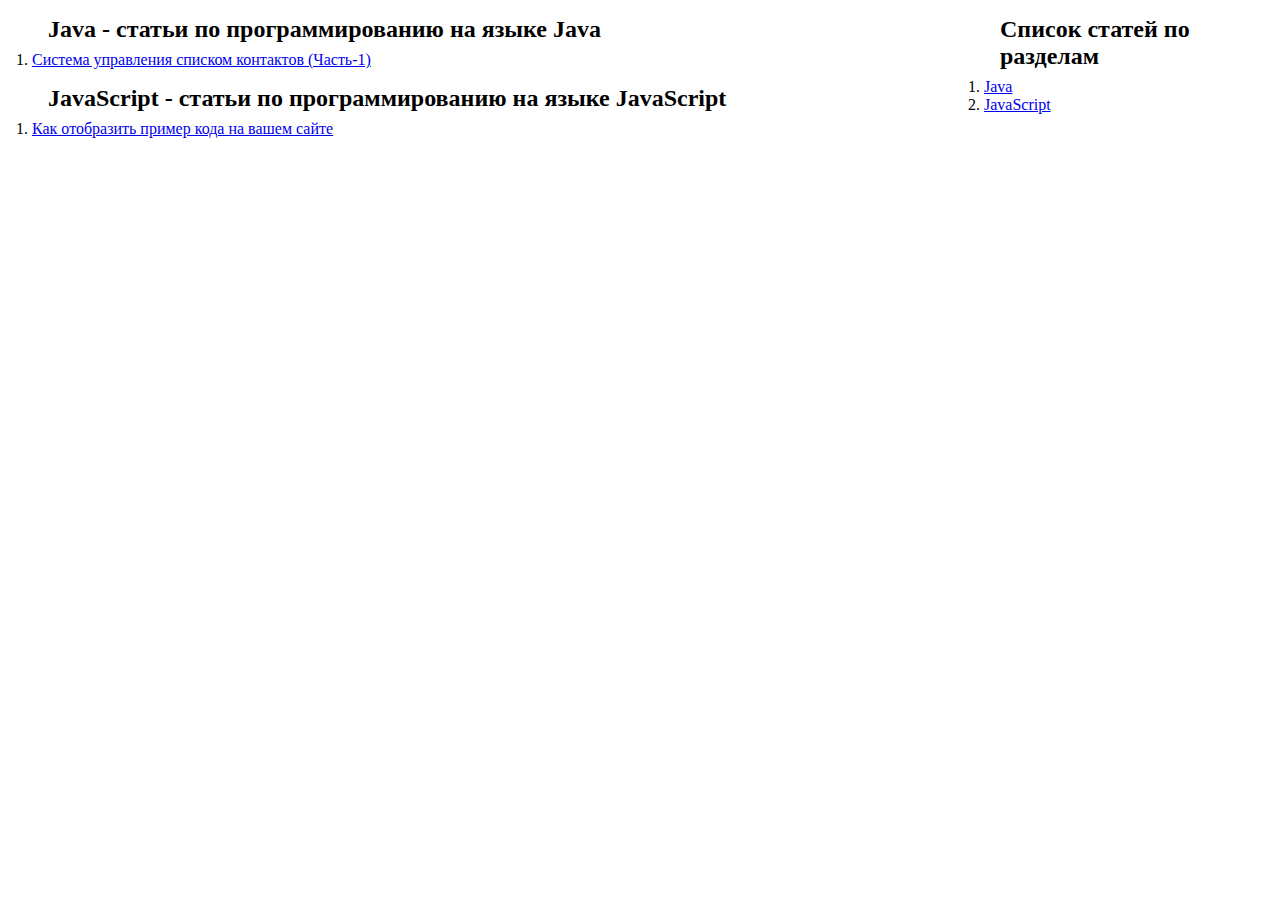
<file: index.html>
<!DOCTYPE html>
<html lang="en">
    <head>
        <meta charset="UTF-8" />
        <meta http-equiv="X-UA-Compatible" content="IE=edge" />
        <meta name="viewport" content="width=device-width, initial-scale=1.0" />
        <!-- Highlight code of Prism - CSS, js, init js function -->
        <!--<link rel="stylesheet" type="text/css" href="assets/prism/prism-my_solarized_light.css" />-->
        <link rel="stylesheet" type="text/css" href="assets/prism/prism-my_github.css" />
        <!--<link rel="stylesheet" type="text/css" href="assets/prism/prism-my_tomorrow_night.css" />-->
        <script src="assets/prism/prism-my.js"></script>
        <!-- CSS Styles -->
        <link rel="stylesheet" href="assets/css/style.css" />
        <!-- JavaScript for this site -->
        <script src="assets/js/app.js"></script>
        <title>Статьи по программированию</title>
        <!-- https://codersguidebook.com/how-to-build-a-website/display-example-code-on-website -->
    </head>
    <body>
        <div id="container">
            <div id="content">
                <h2><span class="table-nav-item">Java</span> - статьи по программированию на языке Java</h2>
                <ol class="list-item-articles">
                    <li><a href="Articles_on_Java/Systema_upravleniay_spiskom_kontaktov/index.html" target="_blank">Система управления списком контактов (Часть-1)</a></li>
                </ol>
                <h2><span class="table-nav-item">JavaScript</span> - статьи по программированию на языке JavaScript</h2>
                <ol class="list-item-articles">
                    <li><a href="Articles_on_JavaScript/How_to_display_example_code_on_your_website/index.html" target="_blank">Как отобразить пример кода на вашем сайте</a></li>
                </ol>
            </div>
            <div id="table-of-content">
                <h2>Список статей по разделам</h2>
            </div>
        </div>
    </body>
</html>
</file>
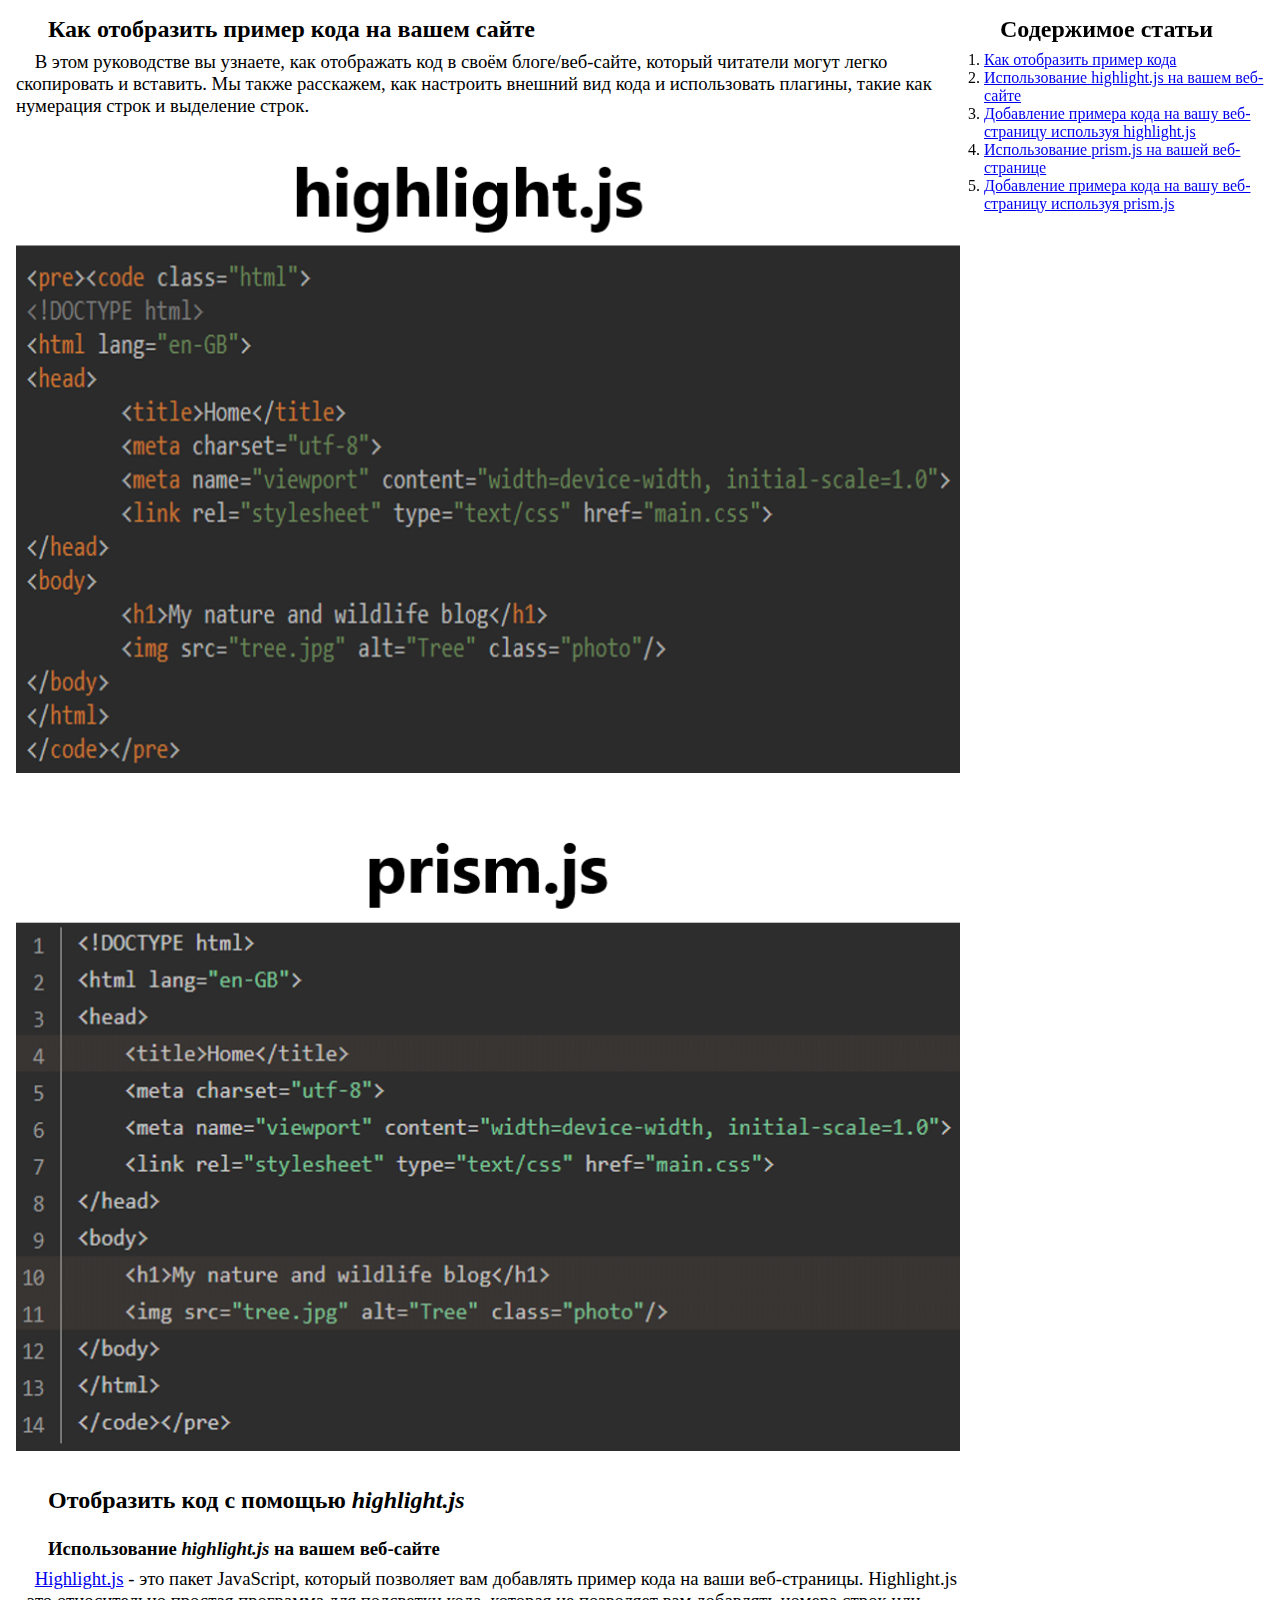
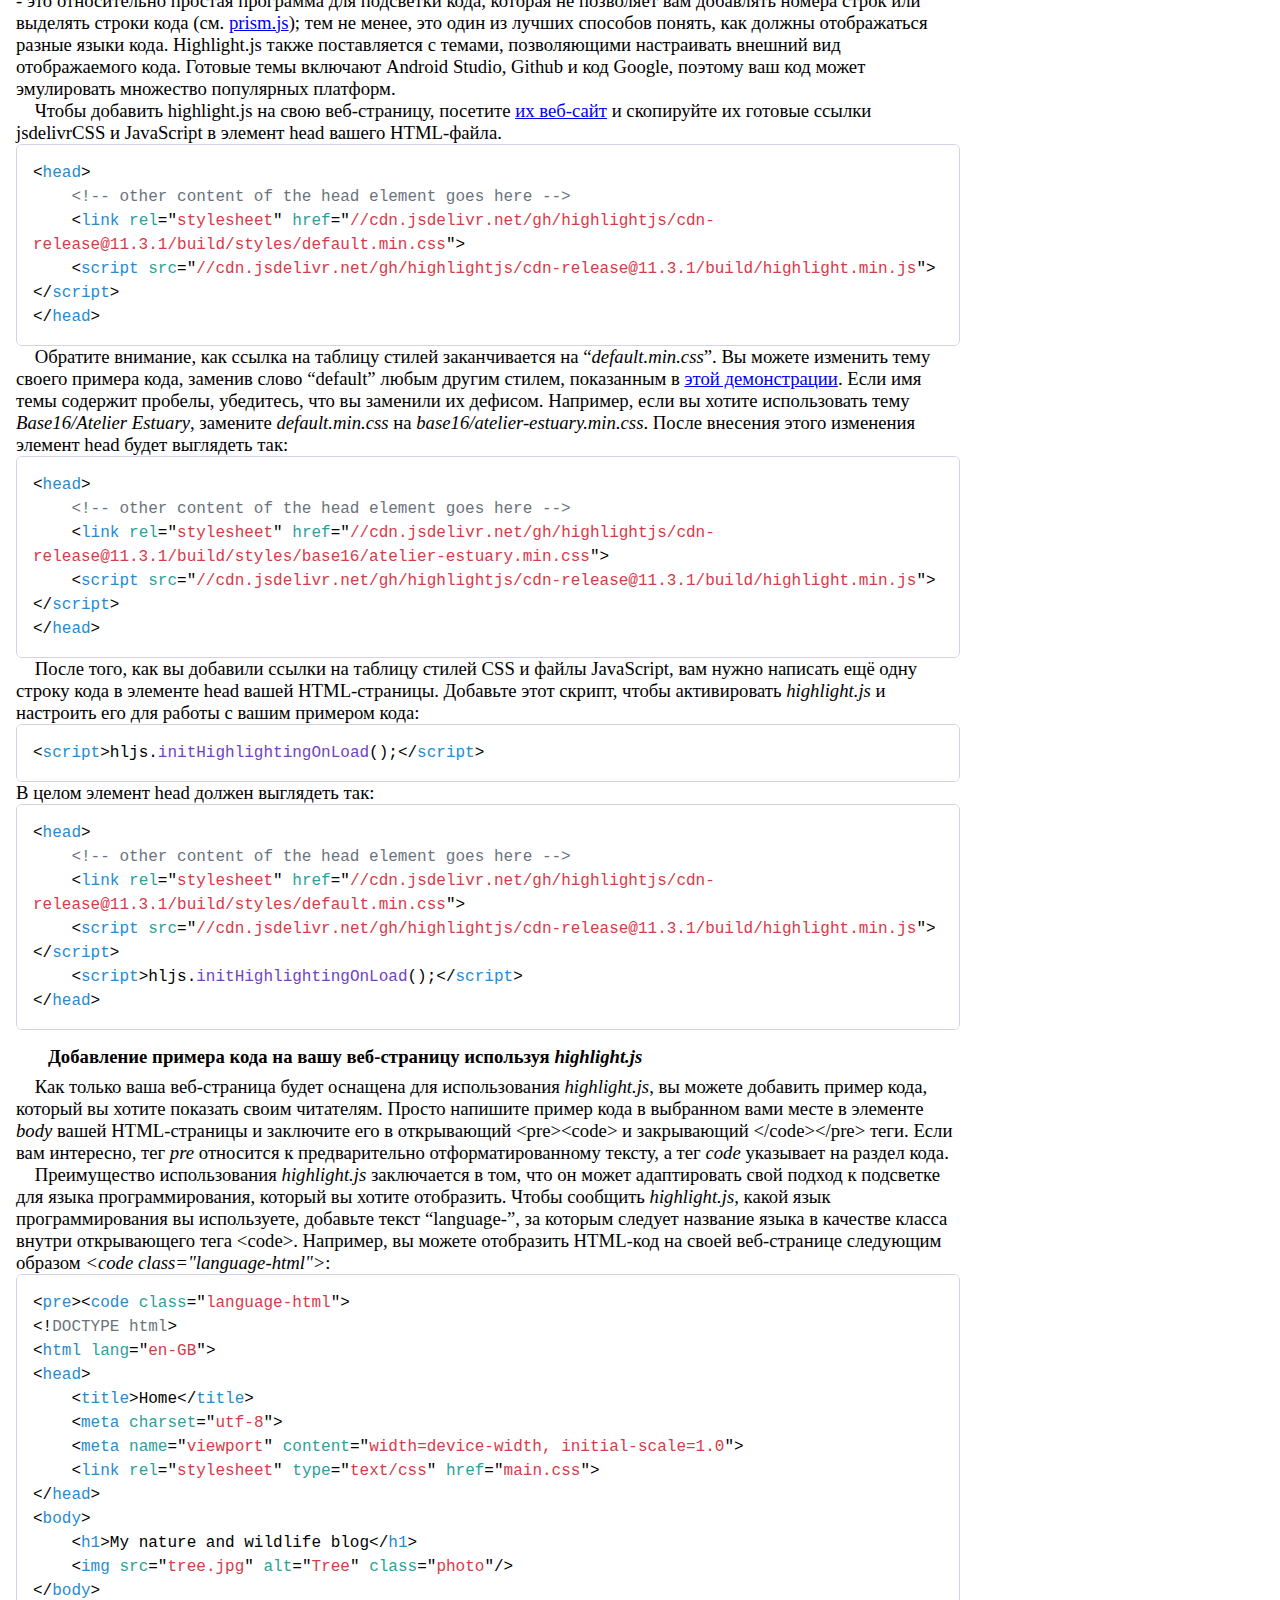
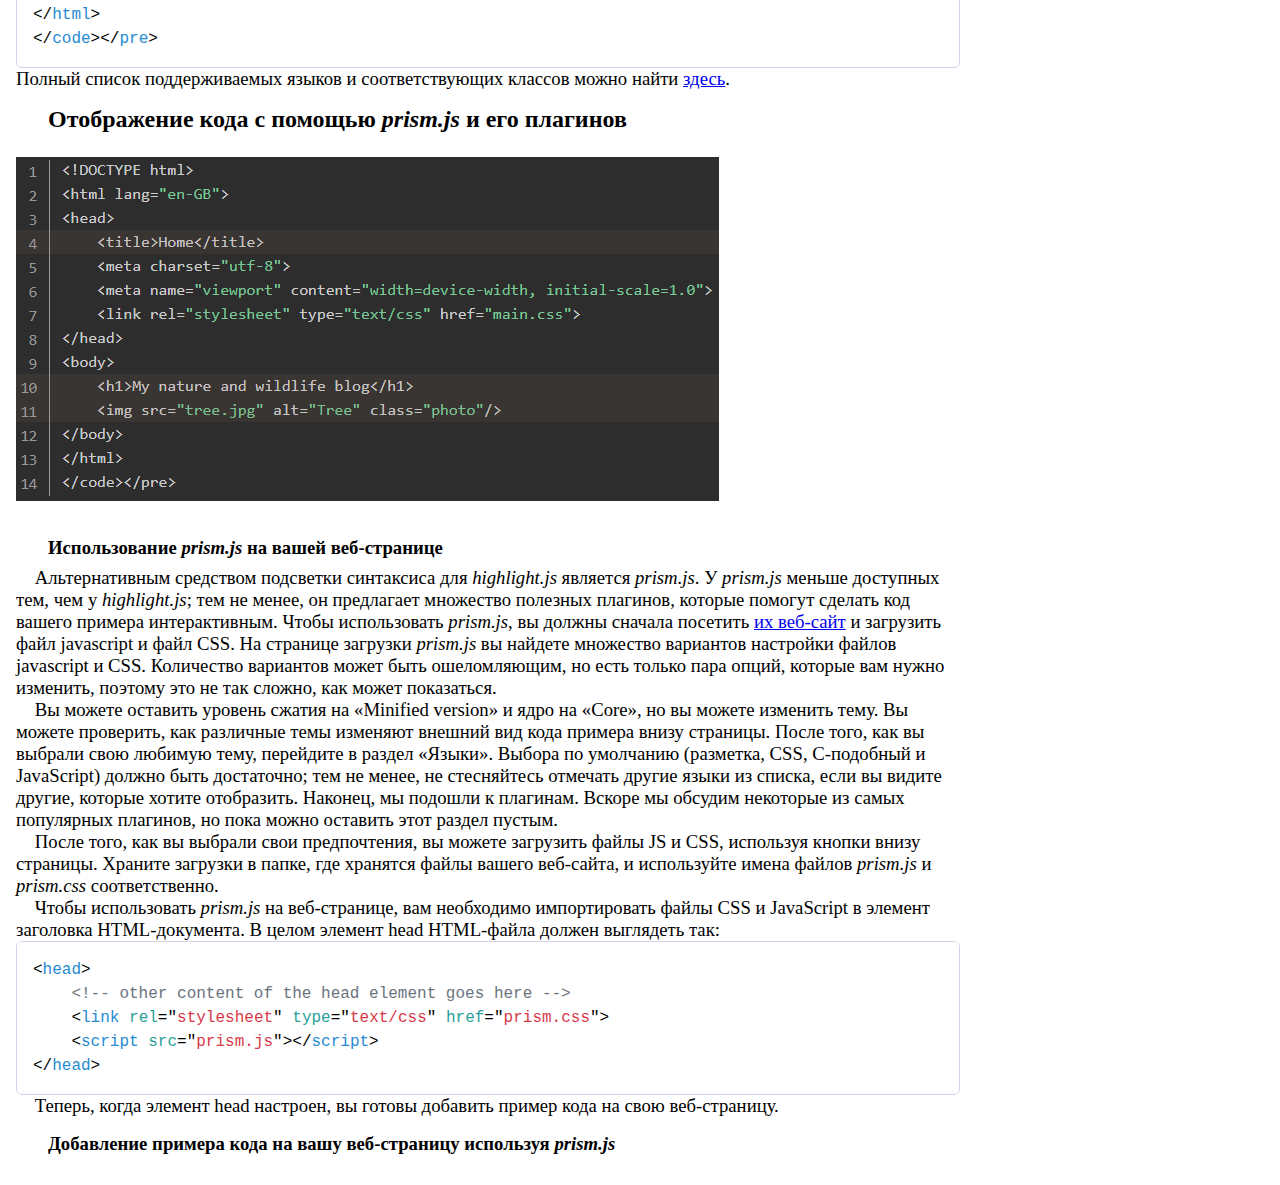
<file: How_to_display_example_code_on_your_website/index.html>
<!DOCTYPE html>
<html lang="en">
    <head>
        <meta charset="UTF-8" />
        <meta http-equiv="X-UA-Compatible" content="IE=edge" />
        <meta name="viewport" content="width=device-width, initial-scale=1.0" />
        <!-- Highlight code of Prism - CSS, js, init js function -->
        <!--<link rel="stylesheet" type="text/css" href="../assets/prism/prism-my_solarized_light.css" />-->
        <link rel="stylesheet" type="text/css" href="../assets/prism/prism-my_github.css" />
        <!--<link rel="stylesheet" type="text/css" href="../assets/prism/prism-my_tomorrow_night.css" />-->
        <script src="../assets/prism/prism-my.js"></script>
        <!-- CSS Styles -->
        <link rel="stylesheet" href="../assets/css/style.css" />
		<!-- JavaScript for this site -->
		<script src="../assets/js/app.js"></script>
		<title>Как отобразить пример кода на вашем сайте</title>
		<!-- https://codersguidebook.com/how-to-build-a-website/display-example-code-on-website -->
    </head>
    <body>
		<div id="container">
			<div id="content">
				<h2><span class="table-nav-item">Как отобразить пример кода</span> на вашем сайте</h2>
				<p>&emsp;В этом руководстве вы узнаете, как отображать код в своём блоге/веб-сайте, который читатели могут легко скопировать и вставить. Мы также расскажем, как настроить внешний вид кода и использовать плагины, такие как нумерация строк и выделение строк.</p>
				<img class="article_image" src="assets/images/display-example-code-on-your-website-using-highlight.png" alt="display-example-code-on-your-website-using-highlight.png" title="display-example-code-on-your-website-using-highlight.png" />
				<img class="article_image" src="assets/images/display-example-code-on-your-website-using-prism.png" alt="display-example-code-on-your-website-using-prism.png" title="display-example-code-on-your-website-using-prism.png" />
				<h2>Отобразить код с помощью <i>highlight.js</i></h2>
				<h3 class="table-nav-item">Использование <i>highlight.js</i> на вашем веб-сайте</h3>
				<p>&emsp;<a href="https://highlightjs.org/">Highlight.js</a> - это пакет JavaScript, который позволяет вам добавлять пример кода на ваши веб-страницы. Highlight.js - это относительно простая программа для подсветки кода, которая не позволяет вам добавлять номера строк или выделять строки кода (см. <a href="#prism">prism.js</a>); тем не менее, это один из лучших способов понять, как должны отображаться разные языки кода. Highlight.js также поставляется с темами, позволяющими настраивать внешний вид отображаемого кода. Готовые темы включают Android Studio, Github и код Google, поэтому ваш код может эмулировать множество популярных платформ.</p>
				<p>&emsp;Чтобы добавить highlight.js на свою веб-страницу, посетите <a href="https://highlightjs.org/download/">их веб-сайт</a> и скопируйте их готовые ссылки jsdelivrCSS и JavaScript в элемент head вашего HTML-файла.</p>
				<pre>
<code class="language-html">&lt;head&gt;
    &lt;!-- other content of the head element goes here --&gt;
    &lt;link rel=&quot;stylesheet&quot; href=&quot;//cdn.jsdelivr.net/gh/highlightjs/cdn-release@11.3.1/build/styles/default.min.css&quot;&gt;
    &lt;script src=&quot;//cdn.jsdelivr.net/gh/highlightjs/cdn-release@11.3.1/build/highlight.min.js&quot;&gt;&lt;/script&gt;
&lt;/head&gt;</code></pre>
				<p>&emsp;Обратите внимание, как ссылка на таблицу стилей заканчивается на &ldquo;<i>default.min.css</i>&rdquo;. Вы можете изменить тему своего примера кода, заменив слово &ldquo;default&rdquo; любым другим стилем, показанным в <a href="https://highlightjs.org/static/demo/">этой демонстрации</a>. Если имя темы содержит пробелы, убедитесь, что вы заменили их дефисом. Например, если вы хотите использовать тему <i>Base16/Atelier Estuary</i>, замените <i>default.min.css</i> на <i>base16/atelier-estuary.min.css</i>. После внесения этого изменения элемент head будет выглядеть так:</p>
				<pre>
<code class="language-html">&lt;head&gt;
    &lt;!-- other content of the head element goes here --&gt;
    &lt;link rel=&quot;stylesheet&quot; href=&quot;//cdn.jsdelivr.net/gh/highlightjs/cdn-release@11.3.1/build/styles/base16/atelier-estuary.min.css&quot;&gt;
    &lt;script src=&quot;//cdn.jsdelivr.net/gh/highlightjs/cdn-release@11.3.1/build/highlight.min.js&quot;&gt;&lt;/script&gt;
&lt;/head&gt;</code></pre>
				<p>&emsp;После того, как вы добавили ссылки на таблицу стилей CSS и файлы JavaScript, вам нужно написать ещё одну строку кода в элементе head вашей HTML-страницы. Добавьте этот скрипт, чтобы активировать <i>highlight.js</i> и настроить его для работы с вашим примером кода:</p>
				<pre><code class="language-html">&lt;script&gt;hljs.initHighlightingOnLoad();&lt;/script&gt;</code></pre>
				<p>В целом элемент head должен выглядеть так:</p>
				<pre><code class="language-html">&lt;head&gt;
    &lt;!-- other content of the head element goes here --&gt;
    &lt;link rel=&quot;stylesheet&quot; href=&quot;//cdn.jsdelivr.net/gh/highlightjs/cdn-release@11.3.1/build/styles/default.min.css&quot;&gt;
    &lt;script src=&quot;//cdn.jsdelivr.net/gh/highlightjs/cdn-release@11.3.1/build/highlight.min.js&quot;&gt;&lt;/script&gt;
    &lt;script&gt;hljs.initHighlightingOnLoad();&lt;/script&gt;
&lt;/head&gt;</code></pre>
				<h3 class="table-nav-item">Добавление примера кода на вашу веб-страницу используя <i>highlight.js</i></h3>
				<p>&emsp;Как только ваша веб-страница будет оснащена для использования <i>highlight.js</i>, вы можете добавить пример кода, который вы хотите показать своим читателям. Просто напишите пример кода в выбранном вами месте в элементе <i>body</i> вашей HTML-страницы и заключите его в открывающий &lt;pre&gt;&lt;code&gt; и закрывающий &lt;/code&gt;&lt;/pre&gt; теги. Если вам интересно, тег <i>pre</i> относится к предварительно отформатированному тексту, а тег <i>code</i> указывает на раздел кода.</p>
				<p>&emsp;Преимущество использования <i>highlight.js</i> заключается в том, что он может адаптировать свой подход к подсветке для языка программирования, который вы хотите отобразить. Чтобы сообщить <i>highlight.js</i>, какой язык программирования вы используете, добавьте текст &ldquo;language-&rdquo;, за которым следует название языка в качестве класса внутри открывающего тега &lt;code&gt;. Например, вы можете отобразить HTML-код на своей веб-странице следующим образом <i>&lt;code class=&quot;language-html&quot;&gt;</i>:</p>
<pre><code class="language-html">&lt;pre&gt;&lt;code class=&quot;language-html&quot;&gt;
&lt;!DOCTYPE html&gt;
&lt;html lang=&quot;en-GB&quot;&gt;
&lt;head&gt;
    &lt;title&gt;Home&lt;/title&gt;
    &lt;meta charset=&quot;utf-8&quot;&gt;
    &lt;meta name=&quot;viewport&quot; content=&quot;width=device-width, initial-scale=1.0&quot;&gt;
    &lt;link rel=&quot;stylesheet&quot; type=&quot;text/css&quot; href=&quot;main.css&quot;&gt;
&lt;/head&gt;
&lt;body&gt;
    &lt;h1&gt;My nature and wildlife blog&lt;/h1&gt;
    &lt;img src=&quot;tree.jpg&quot; alt=&quot;Tree&quot; class=&quot;photo&quot;/&gt;
&lt;/body&gt;
&lt;/html&gt;
&lt;/code&gt;&lt;/pre&gt;</code></pre>
				<p>Полный список поддерживаемых языков и соответствующих классов можно найти <a href="https://github.com/highlightjs/highlight.js/blob/main/SUPPORTED_LANGUAGES.md">здесь</a>.</p>
				<h2>Отображение кода с помощью <i>prism.js</i> и его плагинов</h2>
				<img class="article_image" src="assets/images/prism-code-highlighting.png" alt="prism-code-highlighting.png" title="prism-code-highlighting.png" />
				<h3 class="table-nav-item">Использование <i>prism.js</i> на вашей веб-странице</h3>
				<p>&emsp;Альтернативным средством подсветки синтаксиса для <i>highlight.js</i> является <i>prism.js</i>. У <i>prism.js</i> меньше доступных тем, чем у <i>highlight.js</i>; тем не менее, он предлагает множество полезных плагинов, которые помогут сделать код вашего примера интерактивным. Чтобы использовать <i>prism.js</i>, вы должны сначала посетить <a href="https://prismjs.com/download.html#themes=prism-tomorrow&languages=markup+css+clike+javascript">их веб-сайт</a> и загрузить файл javascript и файл CSS. На странице загрузки <i>prism.js</i> вы найдете множество вариантов настройки файлов javascript и CSS. Количество вариантов может быть ошеломляющим, но есть только пара опций, которые вам нужно изменить, поэтому это не так сложно, как может показаться.</p>
				<p>&emsp;Вы можете оставить уровень сжатия на &laquo;Minified version&raquo; и ядро ​​на &laquo;Core&raquo;, но вы можете изменить тему. Вы можете проверить, как различные темы изменяют внешний вид кода примера внизу страницы. После того, как вы выбрали свою любимую тему, перейдите в раздел &laquo;Языки&raquo;. Выбора по умолчанию (разметка, CSS, C-подобный и JavaScript) должно быть достаточно; тем не менее, не стесняйтесь отмечать другие языки из списка, если вы видите другие, которые хотите отобразить. Наконец, мы подошли к плагинам. Вскоре мы обсудим некоторые из самых популярных плагинов, но пока можно оставить этот раздел пустым.</p>
				<p>&emsp;После того, как вы выбрали свои предпочтения, вы можете загрузить файлы JS и CSS, используя кнопки внизу страницы. Храните загрузки в папке, где хранятся файлы вашего веб-сайта, и используйте имена файлов <i>prism.js</i> и <i>prism.css</i> соответственно.</p>
				<p>&emsp;Чтобы использовать <i>prism.js</i> на веб-странице, вам необходимо импортировать файлы CSS и JavaScript в элемент заголовка HTML-документа. В целом элемент head HTML-файла должен выглядеть так:</p>
<pre><code class="language-html">&lt;head&gt;
    &lt;!-- other content of the head element goes here --&gt;
    &lt;link rel=&quot;stylesheet&quot; type=&quot;text/css&quot; href=&quot;prism.css&quot;&gt;
    &lt;script src=&quot;prism.js&quot;&gt;&lt;/script&gt;
&lt;/head&gt;</code></pre>
			<p>&emsp;Теперь, когда элемент head настроен, вы готовы добавить пример кода на свою веб-страницу.</p>
			<h3 class="table-nav-item">Добавление примера кода на вашу веб-страницу используя <i>prism.js</i></h3>
			<p>&emsp;</p>
			</div>
			<div id="table-of-content">
				<h2>Содержимое статьи</h2>
			</div>
		</div>
    </body>
</html>
</file>
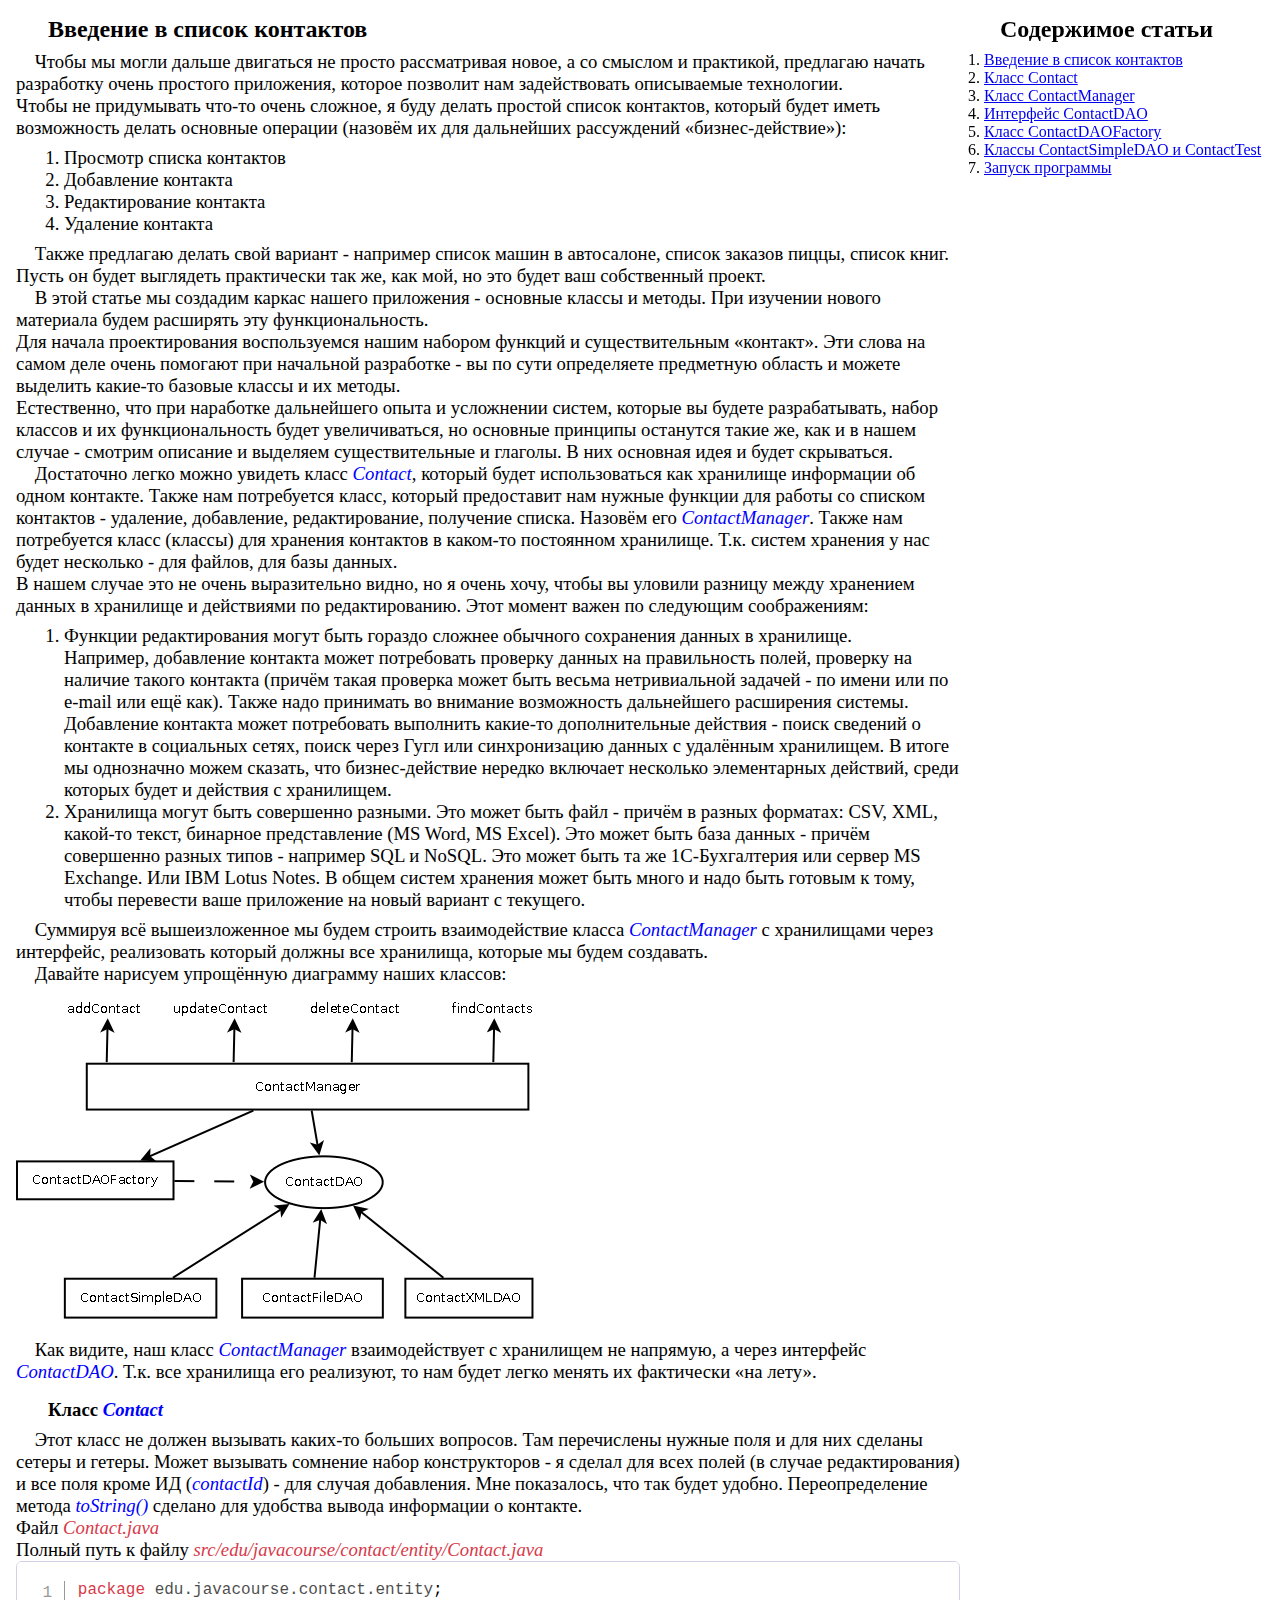
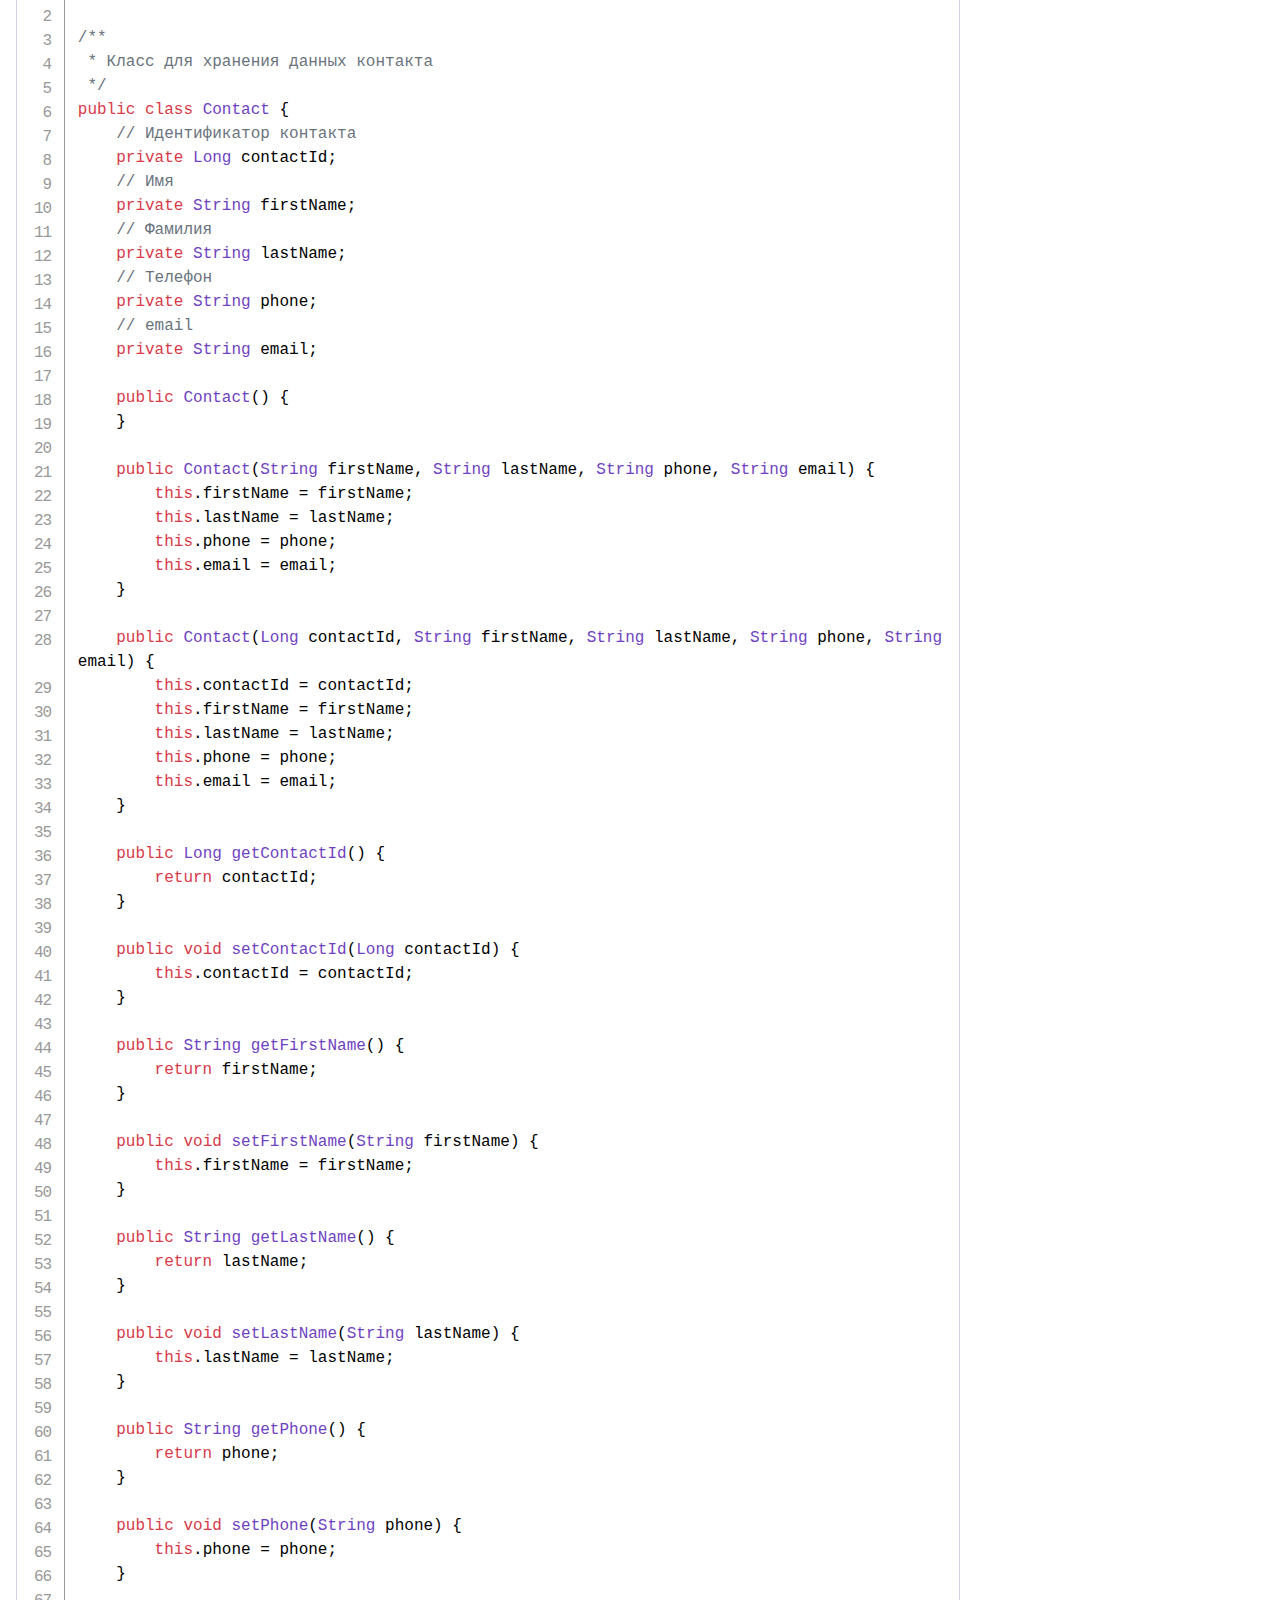
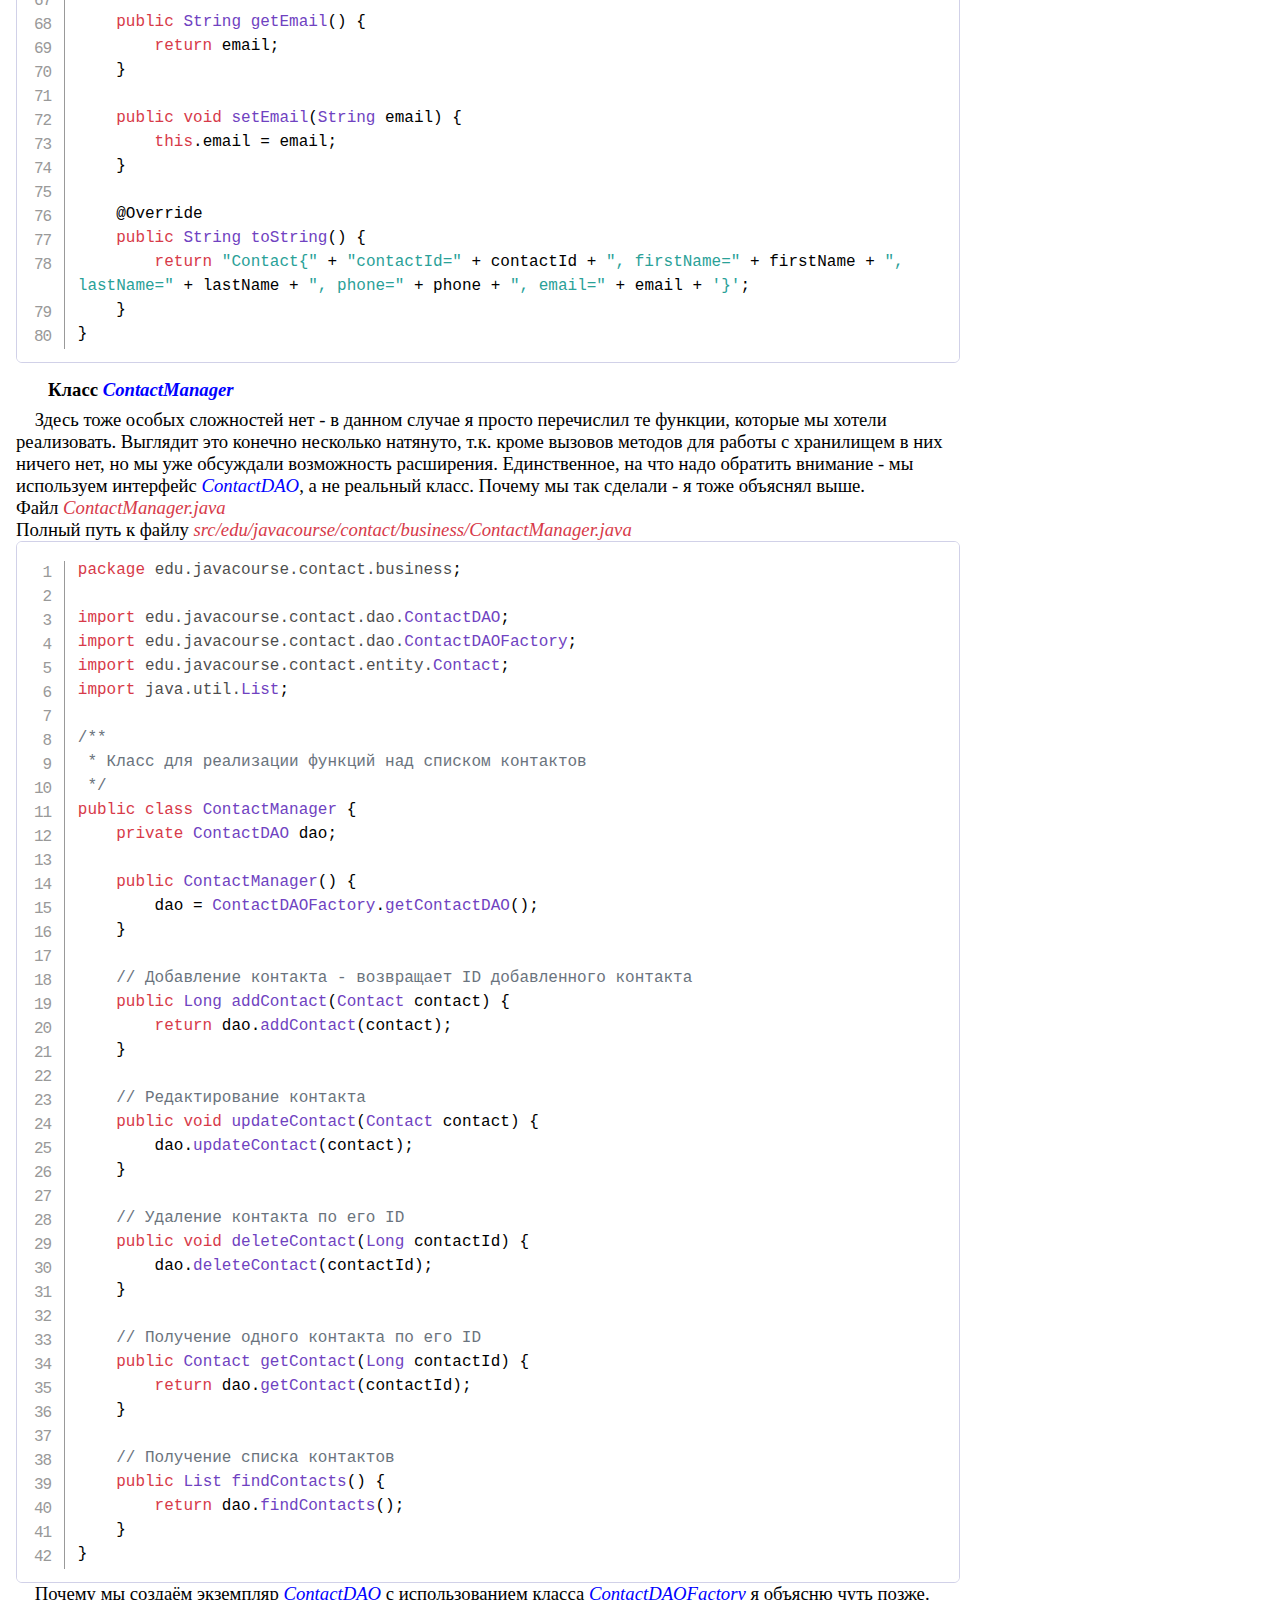
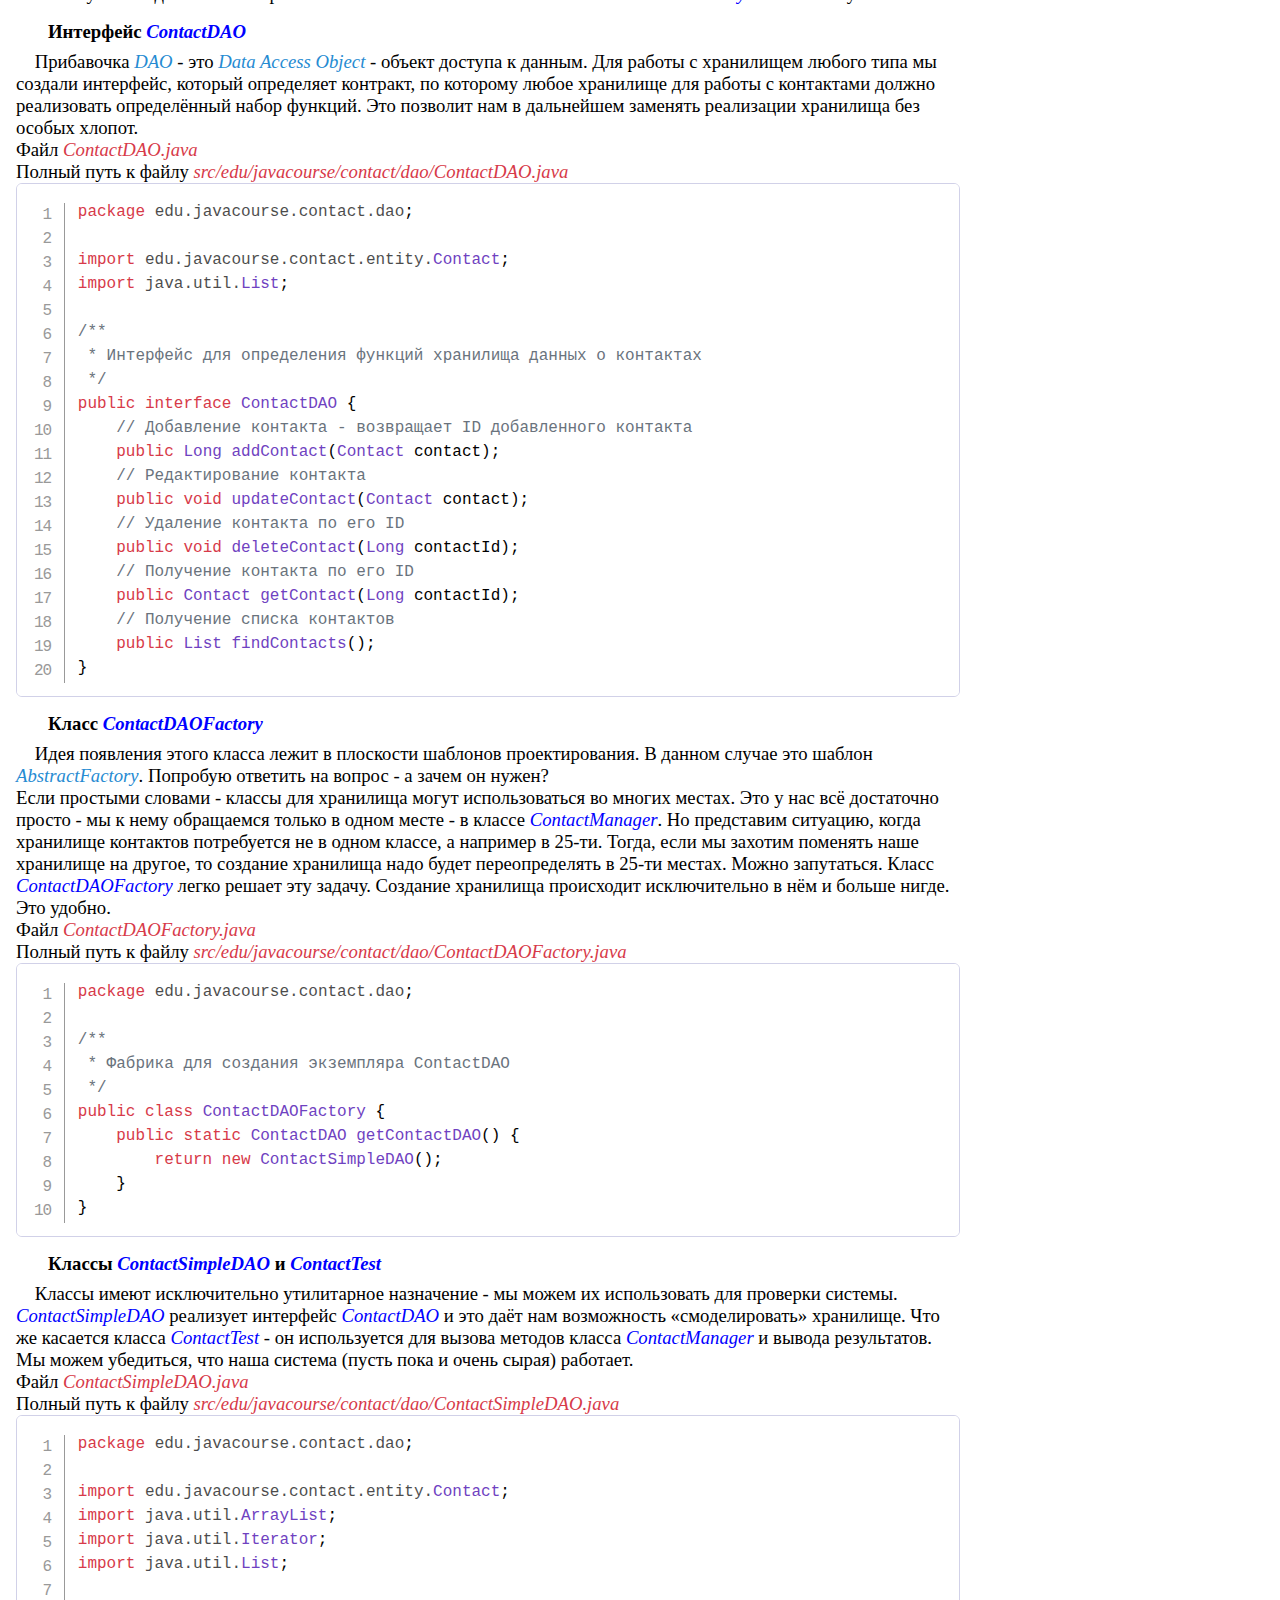
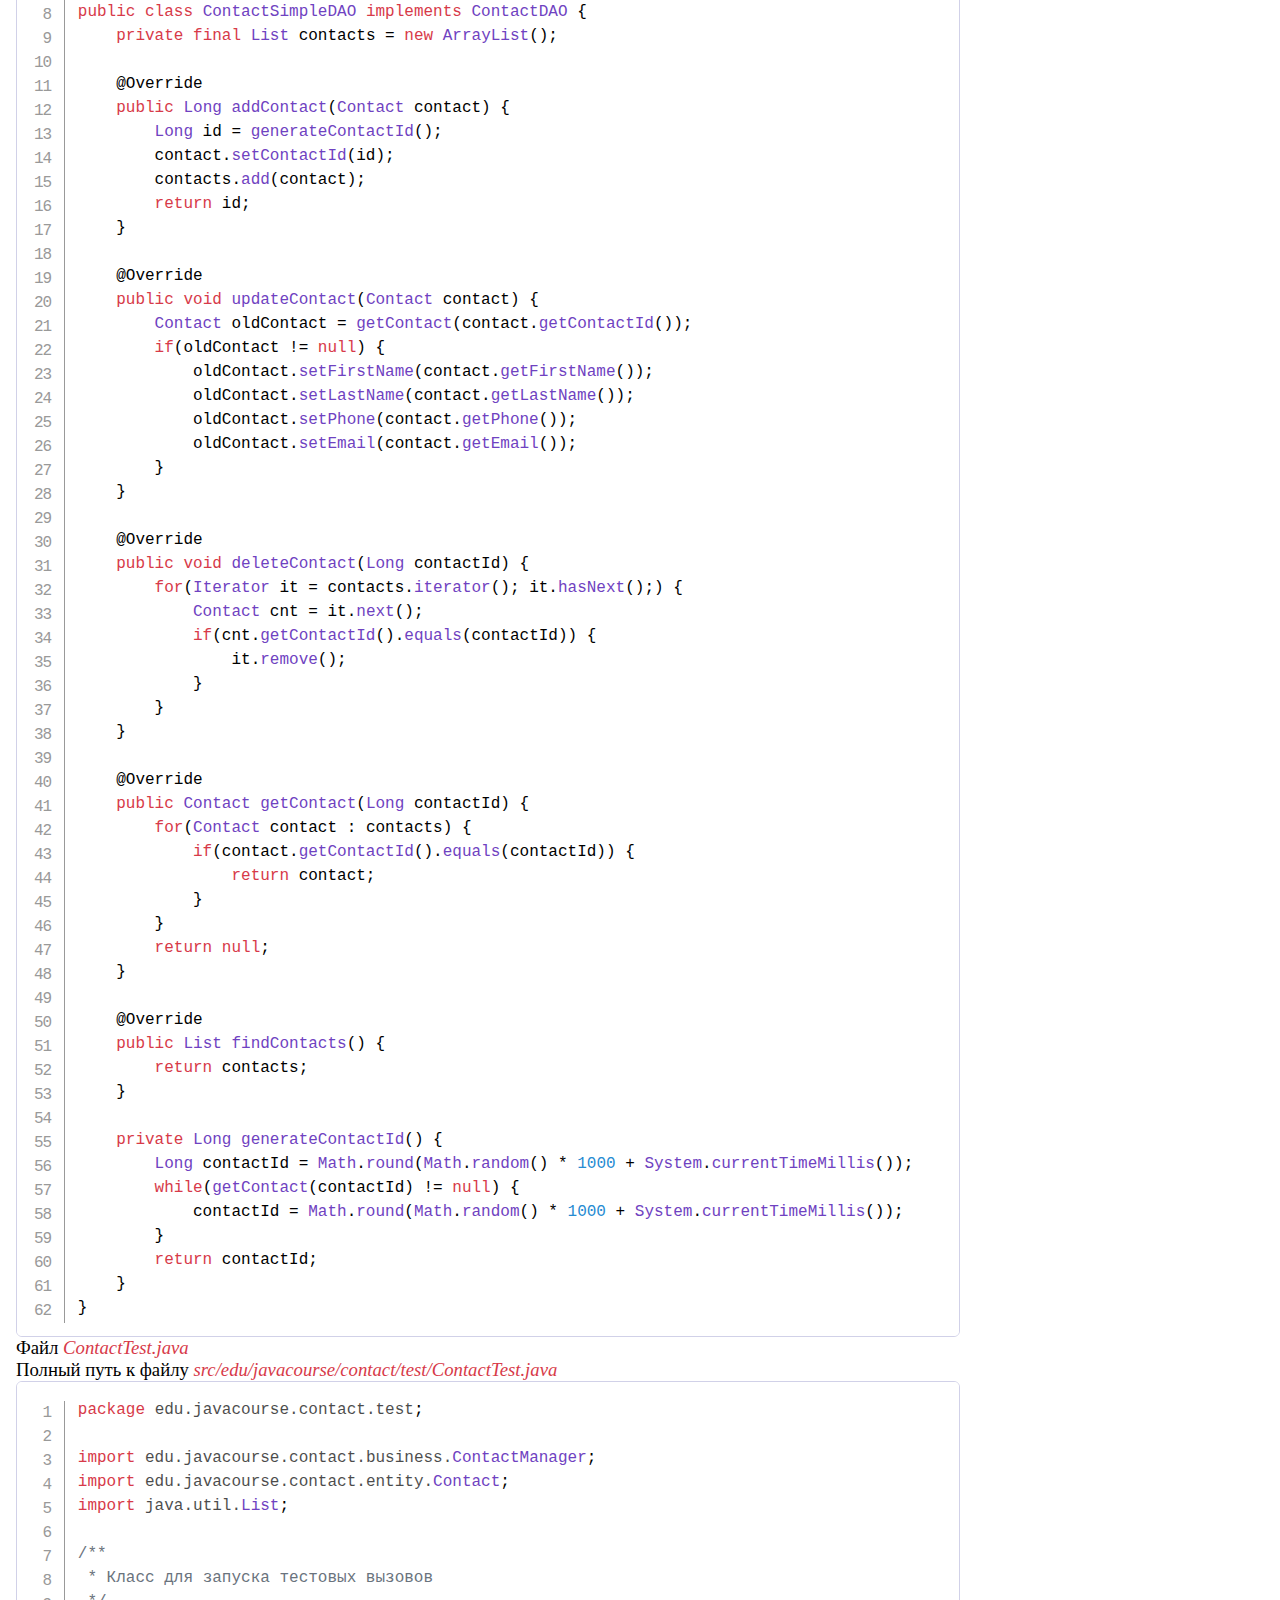
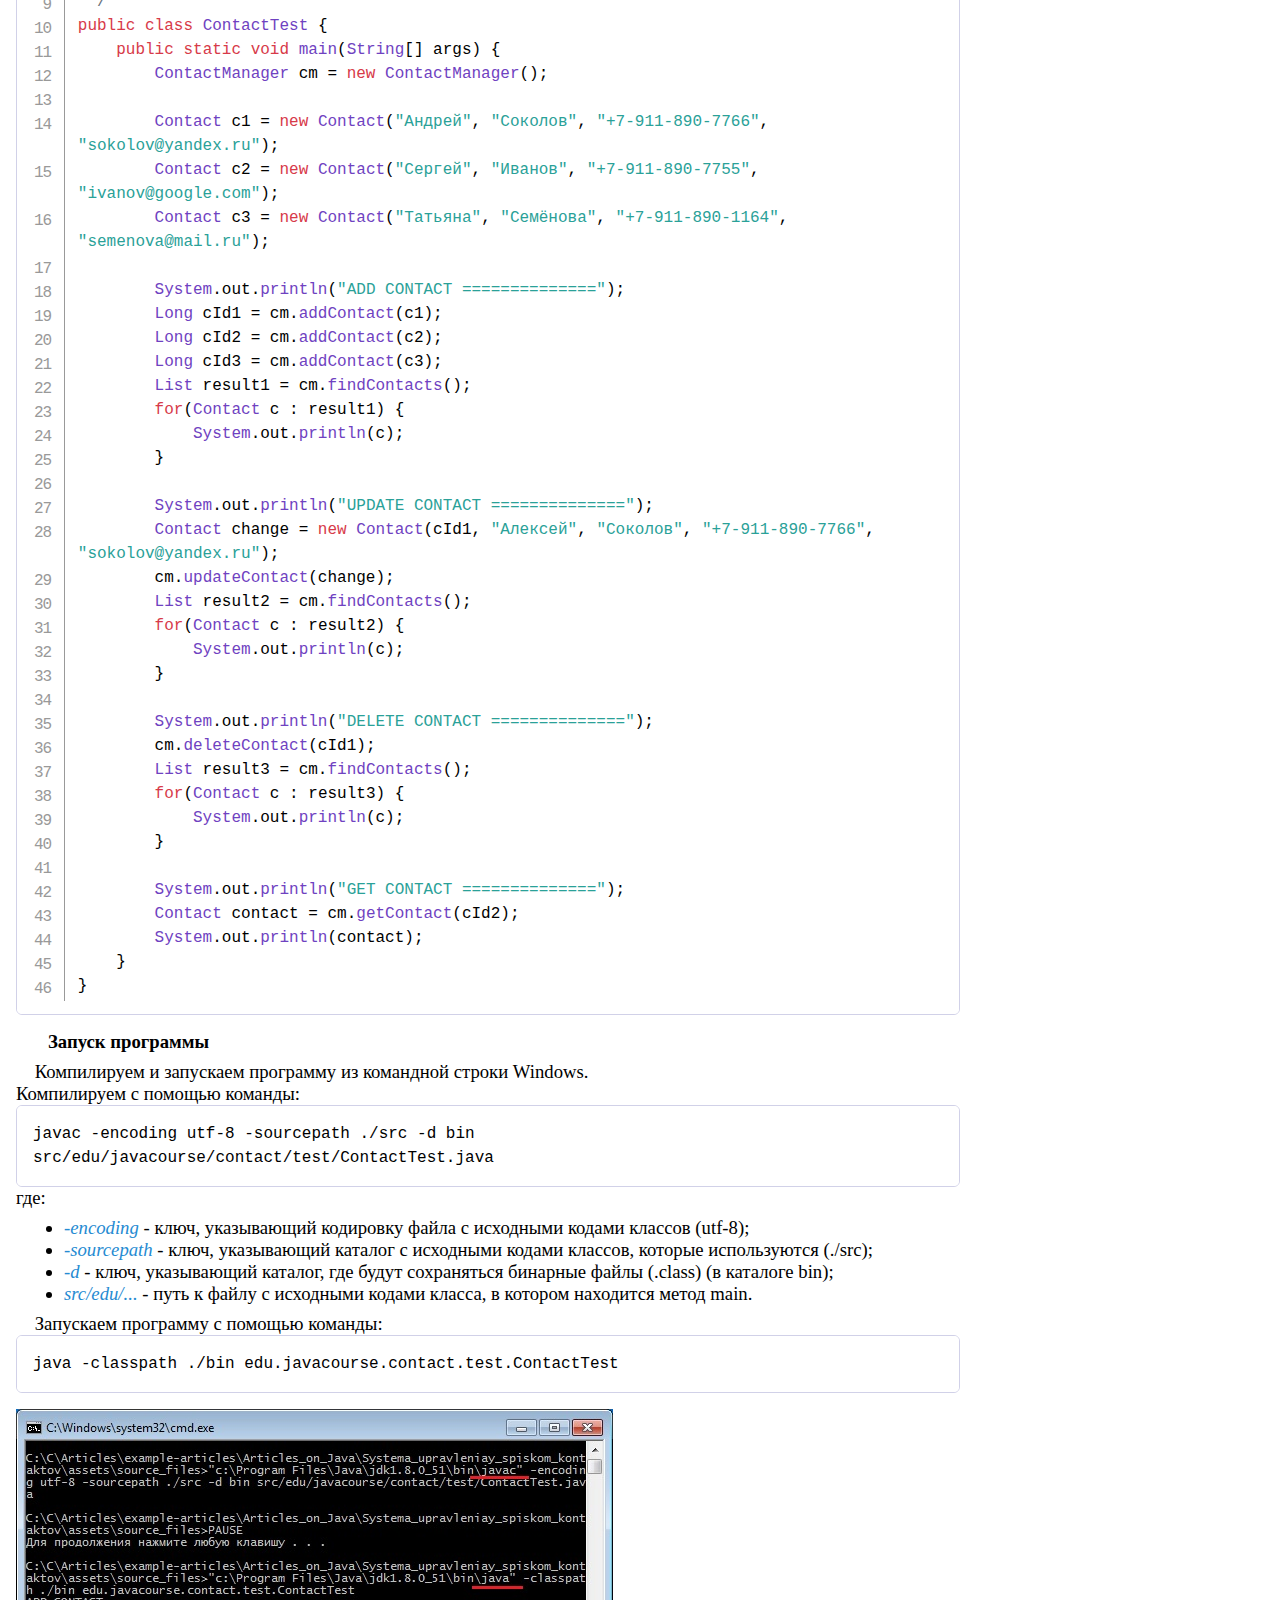
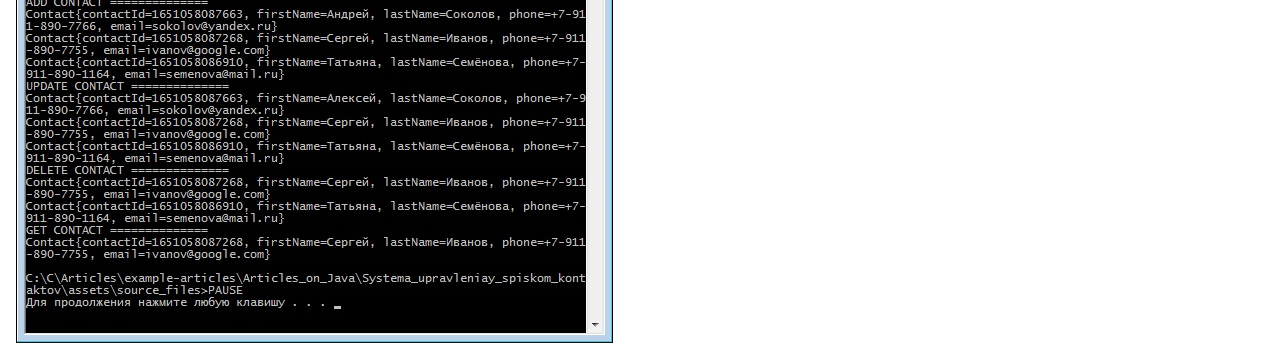
<file: Articles_on_Java/Systema_upravleniay_spiskom_kontaktov/index.html>
<!DOCTYPE html>
<html lang="en">
    <head>
        <meta charset="UTF-8" />
        <meta http-equiv="X-UA-Compatible" content="IE=edge" />
        <meta name="viewport" content="width=device-width, initial-scale=1.0" />
        <!-- Highlight code of Prism - CSS, js, init js function -->
        <!--<link rel="stylesheet" type="text/css" href="../../assets/prism/prism-my_solarized_light.css" />-->
        <link rel="stylesheet" type="text/css" href="../../assets/prism/prism-my_github.css" />
        <!--<link rel="stylesheet" type="text/css" href="../../assets/prism/prism-my_tomorrow_night.css" />-->
        <script src="../../assets/prism/prism-my.js"></script>
        <!-- CSS Styles -->
        <link rel="stylesheet" href="../../assets/css/style.css" />
        <!-- JavaScript for this site -->
        <script src="../../assets/js/app.js"></script>
        <title>Система управления списком контактов</title>
        <!-- https://java-course.ru/begin/contact_01/ -->
    </head>
    <body>
        <div id="container">
            <div id="content">
                <h2 class="table-nav-item">Введение в список контактов</h2>
                <p>&emsp;Чтобы мы могли дальше двигаться не просто рассматривая новое, а со смыслом и практикой, предлагаю начать разработку очень простого приложения, которое позволит нам задействовать описываемые технологии. <br />Чтобы не придумывать что-то очень сложное, я буду делать простой список контактов, который будет иметь возможность делать основные операции (назовём их для дальнейших рассуждений &laquo;бизнес-действие&raquo;):</p>
                <ol class="list-item-in-article">
                    <li>Просмотр списка контактов</li>
                    <li>Добавление контакта</li>
                    <li>Редактирование контакта</li>
                    <li>Удаление контакта</li>
                </ol>
                <p>&emsp;Также предлагаю делать свой вариант - например список машин в автосалоне, список заказов пиццы, список книг. Пусть он будет выглядеть практически так же, как мой, но это будет ваш собственный проект.</p>
                <p>&emsp;В этой статье мы создадим каркас нашего приложения - основные классы и методы. При изучении нового материала будем расширять эту функциональность. <br />Для начала проектирования воспользуемся нашим набором функций и существительным &laquo;контакт&raquo;. Эти слова на самом деле очень помогают при начальной разработке - вы по сути определяете предметную область и можете выделить какие-то базовые классы и их методы. <br />Естественно, что при наработке дальнейшего опыта и усложнении систем, которые вы будете разрабатывать, набор классов и их функциональность будет увеличиваться, но основные принципы останутся такие же, как и в нашем случае - смотрим описание и выделяем существительные и глаголы. В них основная идея и будет скрываться.</p>
                <p>&emsp;Достаточно легко можно увидеть класс <span class="name-class">Contact</span>, который будет использоваться как хранилище информации об одном контакте. Также нам потребуется класс, который предоставит нам нужные функции для работы со списком контактов - удаление, добавление, редактирование, получение списка. Назовём его <span class="name-class">ContactManager</span>. Также нам потребуется класс (классы) для хранения контактов в каком-то постоянном хранилище. Т.к. систем хранения у нас будет несколько - для файлов, для базы данных. <br />В нашем случае это не очень выразительно видно, но я очень хочу, чтобы вы уловили разницу между хранением данных в хранилище и действиями по редактированию. Этот момент важен по следующим соображениям:</p>
                <ol class="list-item-in-article">
                    <li>Функции редактирования могут быть гораздо сложнее обычного сохранения данных в хранилище. <br />Например, добавление контакта может потребовать проверку данных на правильность полей, проверку на наличие такого контакта (причём такая проверка может быть весьма нетривиальной задачей - по имени или по e-mail или ещё как). Также надо принимать во внимание возможность дальнейшего расширения системы. Добавление контакта может потребовать выполнить какие-то дополнительные действия - поиск сведений о контакте в социальных сетях, поиск через Гугл или синхронизацию данных с удалённым хранилищем. В итоге мы однозначно можем сказать, что бизнес-действие нередко включает несколько элементарных действий, среди которых будет и действия с хранилищем.</li>
                    <li>Хранилища могут быть совершенно разными. Это может быть файл - причём в разных форматах: CSV, XML, какой-то текст, бинарное представление (MS Word, MS Excel). Это может быть база данных - причём совершенно разных типов - например SQL и NoSQL. Это может быть та же 1C-Бухгалтерия или сервер MS Exchange. Или IBM Lotus Notes. В общем систем хранения может быть много и надо быть готовым к тому, чтобы перевести ваше приложение на новый вариант с текущего.</li>
                </ol>
                <p>&emsp;Суммируя всё вышеизложенное мы будем строить взаимодействие класса <span class="name-class">ContactManager</span> с хранилищами через интерфейс, реализовать который должны все хранилища, которые мы будем создавать.</p>
                <p>&emsp;Давайте нарисуем упрощённую диаграмму наших классов:</p>
                <img class="article_image" src="assets/images/ContactProject.png" alt="ContactProject.png" title="ContactProject.png" />
                <p>&emsp;Как видите, наш класс <span class="name-class">ContactManager</span> взаимодействует с хранилищем не напрямую, а через интерфейс <span class="name-class">ContactDAO</span>. Т.к. все хранилища его реализуют, то нам будет легко менять их фактически &laquo;на лету&raquo;.</p>
                <h3 class="table-nav-item">Класс <span class="name-class">Contact</span></h3>
                <p>&emsp;Этот класс не должен вызывать каких-то больших вопросов. Там перечислены нужные поля и для них сделаны сетеры и гетеры. Может вызывать сомнение набор конструкторов - я сделал для всех полей (в случае редактирования) и все поля кроме ИД (<span class="name-class">contactId</span>) - для случая добавления. Мне показалось, что так будет удобно. Переопределение метода <span class="name-method">toString()</span> сделано для удобства вывода информации о контакте.</p>
                <p>Файл <span class="name-file">Contact.java</span></p>
                <p>Полный путь к файлу <span class="name-folder">src/edu/javacourse/contact/entity/Contact.java</span></p>
                <pre class="line-numbers">
<code class="language-java">package edu.javacourse.contact.entity;

/**
 * Класс для хранения данных контакта
 */
public class Contact {
    // Идентификатор контакта
    private Long contactId;
    // Имя
    private String firstName;
    // Фамилия
    private String lastName;
    // Телефон
    private String phone;
    // email
    private String email;
    
    public Contact() {
    }
    
    public Contact(String firstName, String lastName, String phone, String email) {
        this.firstName = firstName;
        this.lastName = lastName;
        this.phone = phone;
        this.email = email;
    }
    
    public Contact(Long contactId, String firstName, String lastName, String phone, String email) {
        this.contactId = contactId;
        this.firstName = firstName;
        this.lastName = lastName;
        this.phone = phone;
        this.email = email;
    }
    
    public Long getContactId() {
        return contactId;
    }
    
    public void setContactId(Long contactId) {
        this.contactId = contactId;
    }
    
    public String getFirstName() {
        return firstName;
    }
    
    public void setFirstName(String firstName) {
        this.firstName = firstName;
    }
    
    public String getLastName() {
        return lastName;
    }
    
    public void setLastName(String lastName) {
        this.lastName = lastName;
    }
    
    public String getPhone() {
        return phone;
    }
    
    public void setPhone(String phone) {
        this.phone = phone;
    }
    
    public String getEmail() {
        return email;
    }
    
    public void setEmail(String email) {
        this.email = email;
    }
    
    @Override
    public String toString() {
        return "Contact{" + "contactId=" + contactId + ", firstName=" + firstName + ", lastName=" + lastName + ", phone=" + phone + ", email=" + email + '}';
    }
}</code></pre>
                <h3 class="table-nav-item">Класс <span class="name-class">ContactManager</span></h3>
                <p>&emsp;Здесь тоже особых сложностей нет - в данном случае я просто перечислил те функции, которые мы хотели реализовать. Выглядит это конечно несколько натянуто, т.к. кроме вызовов методов для работы с хранилищем в них ничего нет, но мы уже обсуждали возможность расширения. Единственное, на что надо обратить внимание - мы используем интерфейс <span class="name-class">ContactDAO</span>, а не реальный класс. Почему мы так сделали - я тоже объяснял выше.</p>
                <p>Файл <span class="name-file">ContactManager.java</span></p>
                <p>Полный путь к файлу <span class="name-folder">src/edu/javacourse/contact/business/ContactManager.java</span></p>
                <pre class="line-numbers">
<code class="language-java">package edu.javacourse.contact.business;

import edu.javacourse.contact.dao.ContactDAO;
import edu.javacourse.contact.dao.ContactDAOFactory;
import edu.javacourse.contact.entity.Contact;
import java.util.List;

/**
 * Класс для реализации функций над списком контактов
 */
public class ContactManager {
    private ContactDAO dao;
    
    public ContactManager() {
        dao = ContactDAOFactory.getContactDAO();
    }
    
    // Добавление контакта - возвращает ID добавленного контакта
    public Long addContact(Contact contact) {
        return dao.addContact(contact);
    }
    
    // Редактирование контакта
    public void updateContact(Contact contact) {
        dao.updateContact(contact);
    }
    
    // Удаление контакта по его ID
    public void deleteContact(Long contactId) {
        dao.deleteContact(contactId);
    }
    
    // Получение одного контакта по его ID
    public Contact getContact(Long contactId) {
        return dao.getContact(contactId);
    }
    
    // Получение списка контактов
    public List<Contact> findContacts() {
        return dao.findContacts();
    }
}</code></pre>
                <p>&emsp;Почему мы создаём экземпляр <span class="name-class">ContactDAO</span> с использованием класса <span class="name-class">ContactDAOFactory</span> я объясню чуть позже.</p>
                <h3 class="table-nav-item">Интерфейс <span class="name-class">ContactDAO</span></h3>
                <p>&emsp;Прибавочка <span class="name-definition">DAO</span> - это <span class="name-definition">Data Access Object</span> - объект доступа к данным. Для работы с хранилищем любого типа мы создали интерфейс, который определяет контракт, по которому любое хранилище для работы с контактами должно реализовать определённый набор функций. Это позволит нам в дальнейшем заменять реализации хранилища без особых хлопот.</p>
                <p>Файл <span class="name-file">ContactDAO.java</span></p>
                <p>Полный путь к файлу <span class="name-folder">src/edu/javacourse/contact/dao/ContactDAO.java</span></p>
<pre class="line-numbers"><code class="language-java">package edu.javacourse.contact.dao;

import edu.javacourse.contact.entity.Contact;
import java.util.List;

/**
 * Интерфейс для определения функций хранилища данных о контактах
 */
public interface ContactDAO {
    // Добавление контакта - возвращает ID добавленного контакта
    public Long addContact(Contact contact);
    // Редактирование контакта
    public void updateContact(Contact contact);
    // Удаление контакта по его ID
    public void deleteContact(Long contactId);
    // Получение контакта по его ID
    public Contact getContact(Long contactId);
    // Получение списка контактов
    public List<Contact> findContacts();
}</code></pre>
                <h3 class="table-nav-item">Класс <span class="name-class">ContactDAOFactory</span></h3>
                <p>&emsp;Идея появления этого класса лежит в плоскости шаблонов проектирования. В данном случае это шаблон <span class="name-definition">AbstractFactory</span>. Попробую ответить на вопрос - а зачем он нужен? <br />Если простыми словами - классы для хранилища могут использоваться во многих местах. Это у нас всё достаточно просто - мы к нему обращаемся только в одном месте - в классе <span class="name-class">ContactManager</span>. Но представим ситуацию, когда хранилище контактов потребуется не в одном классе, а например в 25-ти. Тогда, если мы захотим поменять наше хранилище на другое, то создание хранилища надо будет переопределять в 25-ти местах. Можно запутаться. Класс <span class="name-class">ContactDAOFactory</span> легко решает эту задачу. Создание хранилища происходит исключительно в нём и больше нигде. Это удобно.</p>
                <p>Файл <span class="name-file">ContactDAOFactory.java</span></p>
                <p>Полный путь к файлу <span class="name-folder">src/edu/javacourse/contact/dao/ContactDAOFactory.java</span></p>
<pre class="line-numbers"><code class="language-java">package edu.javacourse.contact.dao;

/**
 * Фабрика для создания экземпляра ContactDAO
 */
public class ContactDAOFactory {
    public static ContactDAO getContactDAO() {
        return new ContactSimpleDAO();
    }
}</code></pre>
            <h3 class="table-nav-item">Классы <span class="name-class">ContactSimpleDAO</span> и <span class="name-class">ContactTest</span></h3>
            <p>&emsp;Классы имеют исключительно утилитарное назначение - мы можем их использовать для проверки системы. <span class="name-class">ContactSimpleDAO</span> реализует интерфейс <span class="name-class">ContactDAO</span> и это даёт нам возможность &laquo;смоделировать&raquo; хранилище. Что же касается класса <span class="name-class">ContactTest</span> - он используется для вызова методов класса <span class="name-class">ContactManager</span> и вывода результатов. Мы можем убедиться, что наша система (пусть пока и очень сырая) работает.</p>
            <p>Файл <span class="name-file">ContactSimpleDAO.java</span></p>
            <p>Полный путь к файлу <span class="name-folder">src/edu/javacourse/contact/dao/ContactSimpleDAO.java</span></p>
<pre class="line-numbers"><code class="language-java">package edu.javacourse.contact.dao;

import edu.javacourse.contact.entity.Contact;
import java.util.ArrayList;
import java.util.Iterator;
import java.util.List;

public class ContactSimpleDAO implements ContactDAO {
    private final List<Contact> contacts = new ArrayList<Contact>();
    
    @Override
    public Long addContact(Contact contact) {
        Long id = generateContactId();
        contact.setContactId(id);
        contacts.add(contact);
        return id;
    }
    
    @Override
    public void updateContact(Contact contact) {
        Contact oldContact = getContact(contact.getContactId());
        if(oldContact != null) {
            oldContact.setFirstName(contact.getFirstName());
            oldContact.setLastName(contact.getLastName());
            oldContact.setPhone(contact.getPhone());
            oldContact.setEmail(contact.getEmail());
        }
    }
    
    @Override
    public void deleteContact(Long contactId) {
        for(Iterator<Contact> it = contacts.iterator(); it.hasNext();) {
            Contact cnt = it.next();
            if(cnt.getContactId().equals(contactId)) {
                it.remove();
            }
        }
    }
    
    @Override
    public Contact getContact(Long contactId) {
        for(Contact contact : contacts) {
            if(contact.getContactId().equals(contactId)) {
                return contact;
            }
        }
        return null;
    }
    
    @Override
    public List<Contact> findContacts() {
        return contacts;
    }
    
    private Long generateContactId() {
        Long contactId = Math.round(Math.random() * 1000 + System.currentTimeMillis());
        while(getContact(contactId) != null) {
            contactId = Math.round(Math.random() * 1000 + System.currentTimeMillis());
        }
        return contactId;
    }
}</code></pre>
            <p>Файл <span class="name-file">ContactTest.java</span></p>
            <p>Полный путь к файлу <span class="name-folder">src/edu/javacourse/contact/test/ContactTest.java</span></p>
<pre class="line-numbers"><code class="language-java">package edu.javacourse.contact.test;

import edu.javacourse.contact.business.ContactManager;
import edu.javacourse.contact.entity.Contact;
import java.util.List;

/**
 * Класс для запуска тестовых вызовов
 */
public class ContactTest {
    public static void main(String[] args) {
        ContactManager cm = new ContactManager();
        
        Contact c1 = new Contact("Андрей", "Соколов", "+7-911-890-7766", "sokolov@yandex.ru");
        Contact c2 = new Contact("Сергей", "Иванов", "+7-911-890-7755", "ivanov@google.com");
        Contact c3 = new Contact("Татьяна", "Семёнова", "+7-911-890-1164", "semenova@mail.ru");
        
        System.out.println("ADD CONTACT ==============");
        Long cId1 = cm.addContact(c1);
        Long cId2 = cm.addContact(c2);
        Long cId3 = cm.addContact(c3);
        List<Contact> result1 = cm.findContacts();
        for(Contact c : result1) {
            System.out.println(c);
        }
        
        System.out.println("UPDATE CONTACT ==============");
        Contact change = new Contact(cId1, "Алексей", "Соколов", "+7-911-890-7766", "sokolov@yandex.ru");
        cm.updateContact(change);
        List<Contact> result2 = cm.findContacts();
        for(Contact c : result2) {
            System.out.println(c);
        }
        
        System.out.println("DELETE CONTACT ==============");
        cm.deleteContact(cId1);
        List<Contact> result3 = cm.findContacts();
        for(Contact c : result3) {
            System.out.println(c);
        }
        
        System.out.println("GET CONTACT ==============");
        Contact contact = cm.getContact(cId2);
        System.out.println(contact);
    }
}</code></pre>
            <h3 class="table-nav-item">Запуск программы</h3>
            <p>&emsp;Компилируем и запускаем программу из командной строки Windows. <br />Компилируем с помощью команды:</p>
<pre><code class="language-">javac -encoding utf-8 -sourcepath ./src -d bin src/edu/javacourse/contact/test/ContactTest.java</code></pre>
            <p>где:</p>
            <ul class="list-item-in-article">
                <li><span class="name-definition">-encoding</span> - ключ, указывающий кодировку файла с исходными кодами классов (utf-8);</li>
                <li><span class="name-definition">-sourcepath</span> - ключ, указывающий каталог с исходными кодами классов, которые используются (./src);</li>
                <li><span class="name-definition">-d</span> - ключ, указывающий каталог, где будут сохраняться бинарные файлы (.class) (в каталоге bin);</li>
                <li><span class="name-definition">src/edu/...</span> - путь к файлу с исходными кодами класса, в котором находится метод main.</li>
            </ul>
            <p>&emsp;Запускаем программу с помощью команды:</p>
<pre><code class="language-">java -classpath ./bin edu.javacourse.contact.test.ContactTest</code></pre>
			<img class="article_image" src="assets/images/start_spisok_kontaktov.jpg" alt="start_spisok_kontaktov.jpg" title="start_spisok_kontaktov.jpg" />
            </div>
            <div id="table-of-content">
                <h2>Содержимое статьи</h2>
            </div>
        </div>
    </body>
</html>
</file>
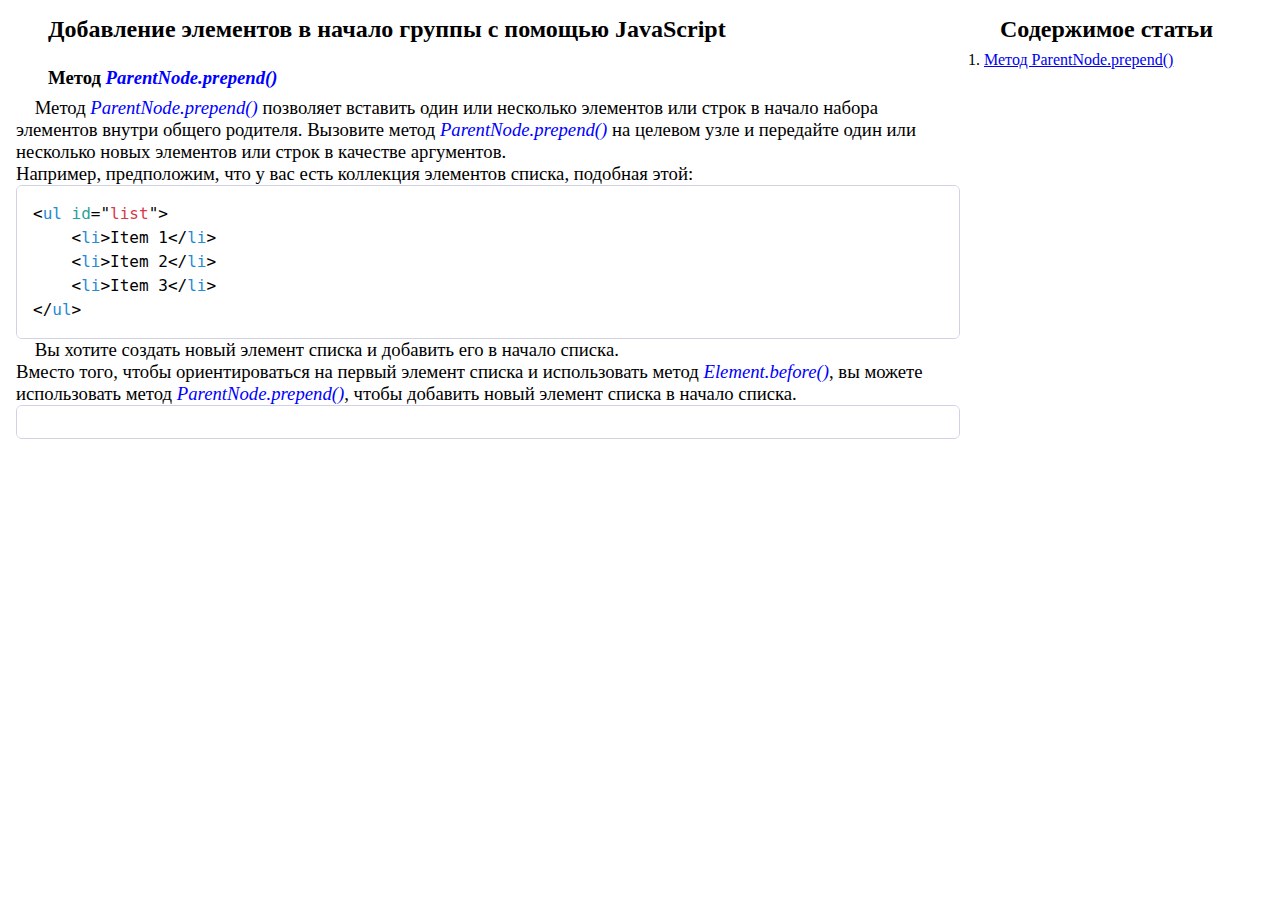
<file: Articles_on_JavaScript/Adding_elements_to_the_beginning_of_a_group_with_JavaScript/index.html>
<!DOCTYPE html>
<html lang="en">
    <head>
        <meta charset="UTF-8" />
        <meta http-equiv="X-UA-Compatible" content="IE=edge" />
        <meta name="viewport" content="width=device-width, initial-scale=1.0" />
        <!-- Highlight code of Prism - CSS, js, init js function -->
        <!--<link rel="stylesheet" type="text/css" href="../../assets/prism/prism-my_solarized_light.css" />-->
        <link rel="stylesheet" type="text/css" href="../../assets/prism/prism-my_github.css" />
        <!--<link rel="stylesheet" type="text/css" href="../../assets/prism/prism-my_tomorrow_night.css" />-->
        <script src="../../assets/prism/prism-my.js"></script>
        <!-- CSS Styles -->
        <link rel="stylesheet" href="../../assets/css/style.css" />
        <!-- JavaScript for this site -->
        <script src="../../assets/js/app.js"></script>
        <title>Добавление элементов в начало группы с помощью JavaScript</title>
        <!-- https://gomakethings.com/adding-elements-to-the-beginning-of-a-group-with-vanilla-js -->
    </head>
    <body>
        <div id="container">
            <div id="content">
				<h2>Добавление элементов в начало группы с помощью JavaScript</h2>
                <h3 class="table-nav-item">Метод <span class="name-method">ParentNode.prepend()</span></h3>
                <p>&emsp;Метод <span class="name-method">ParentNode.prepend()</span> позволяет вставить один или несколько элементов или строк в начало набора элементов внутри общего родителя. Вызовите метод <span class="name-method">ParentNode.prepend()</span> на целевом узле и передайте один или несколько новых элементов или строк в качестве аргументов.</p>
				<p>Например, предположим, что у вас есть коллекция элементов списка, подобная этой:</p>
				<pre><code class="language-html">&lt;ul id=&quot;list&quot;&gt;
	&lt;li&gt;Item 1&lt;/li&gt;
	&lt;li&gt;Item 2&lt;/li&gt;
	&lt;li&gt;Item 3&lt;/li&gt;
&lt;/ul&gt;</code></pre>
				<p>&emsp;Вы хотите создать новый элемент списка и добавить его в начало списка. <br />Вместо того, чтобы ориентироваться на первый элемент списка и использовать метод <span class="name-method">Element.before()</span>, вы можете использовать метод <span class="name-method">ParentNode.prepend()</span>, чтобы добавить новый элемент списка в начало списка.</p>
				<pre><code class="language-html"></code></pre>
            </div>
            <div id="table-of-content">
                <h2>Содержимое статьи</h2>
            </div>
        </div>
    </body>
</html>
</file>
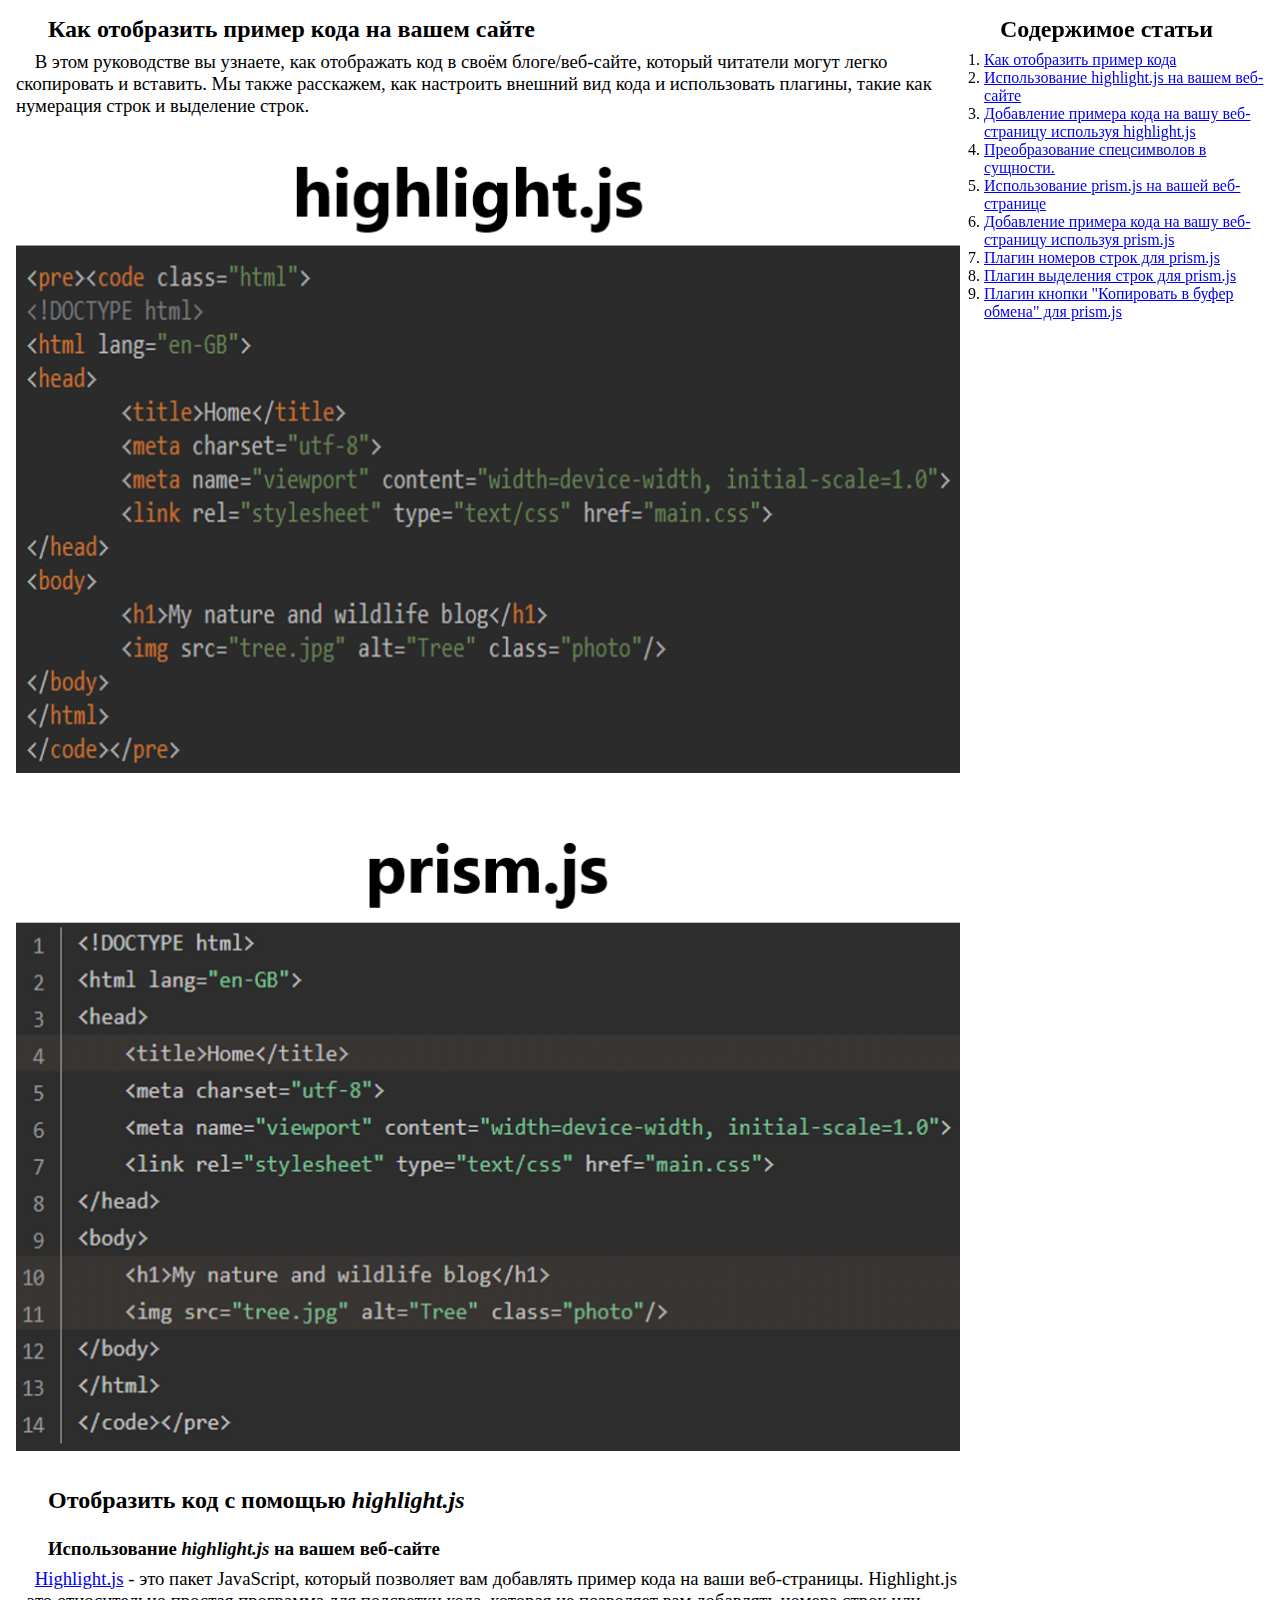
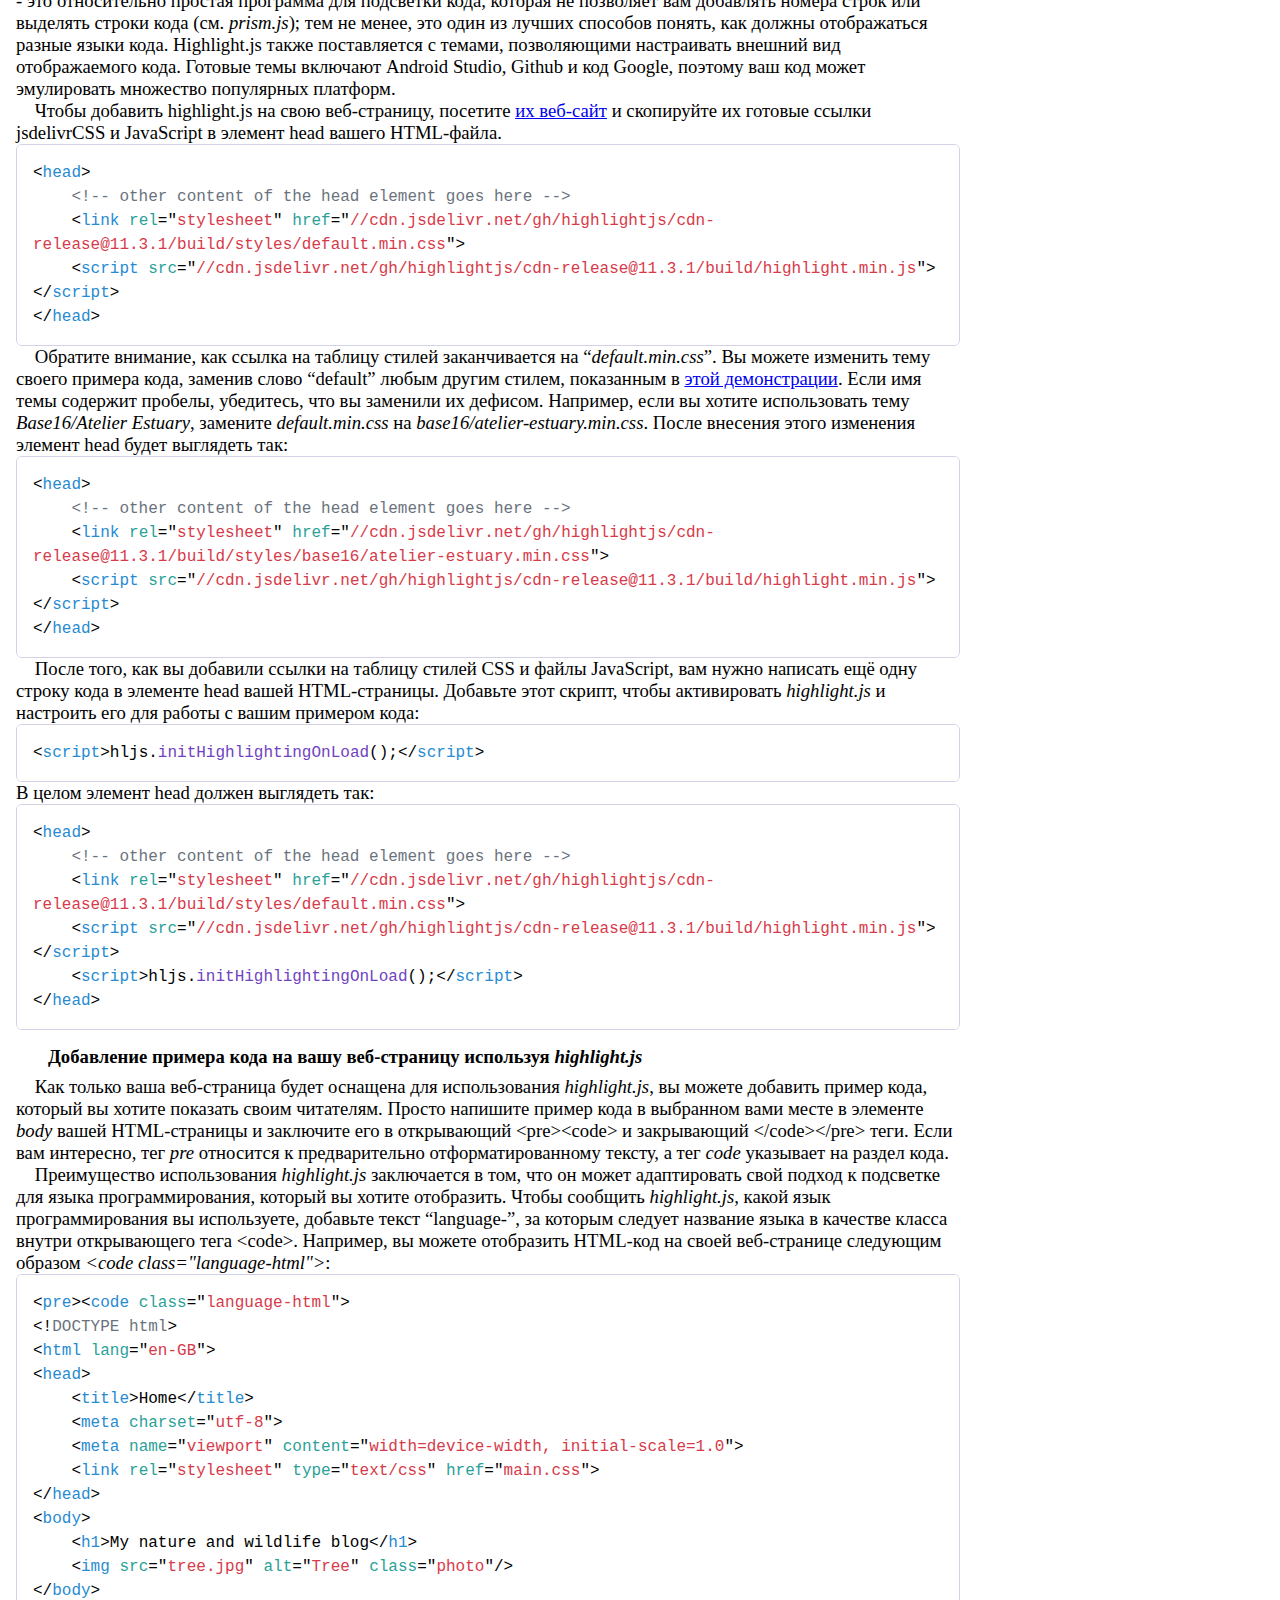
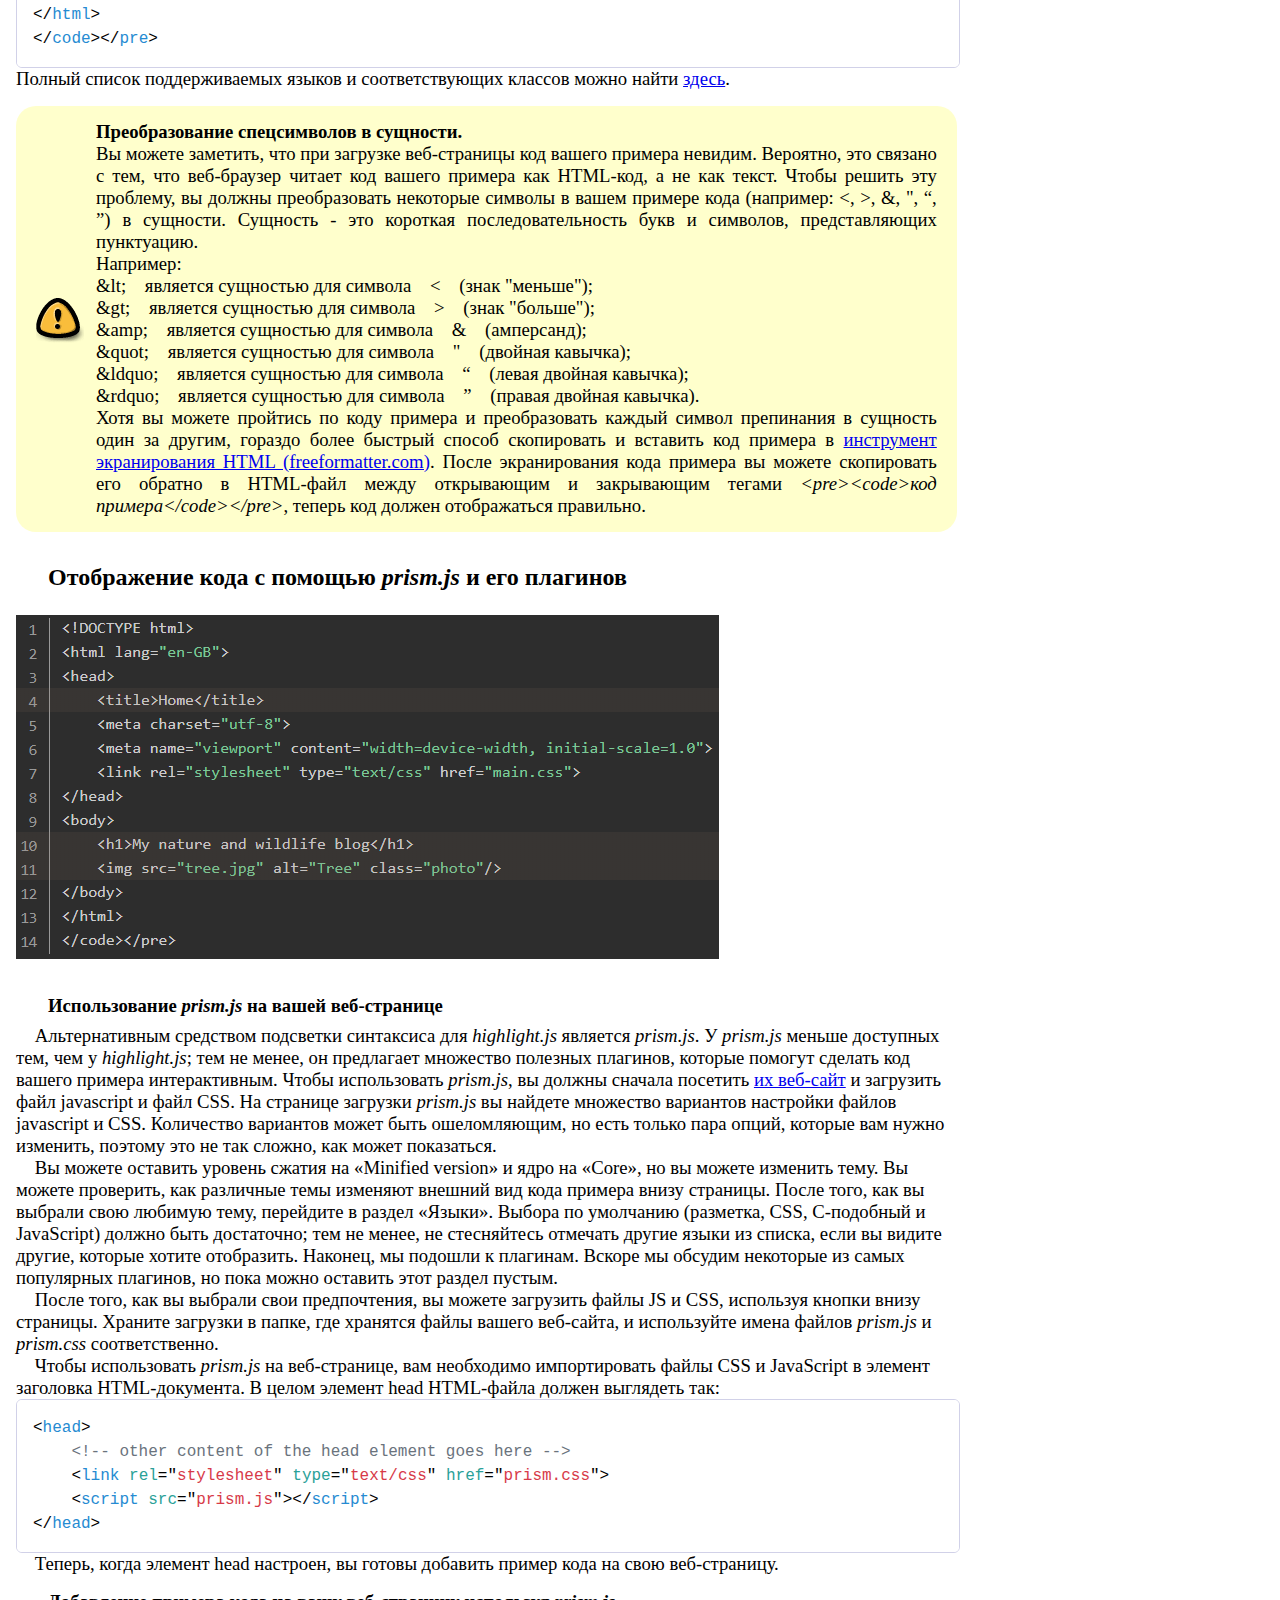
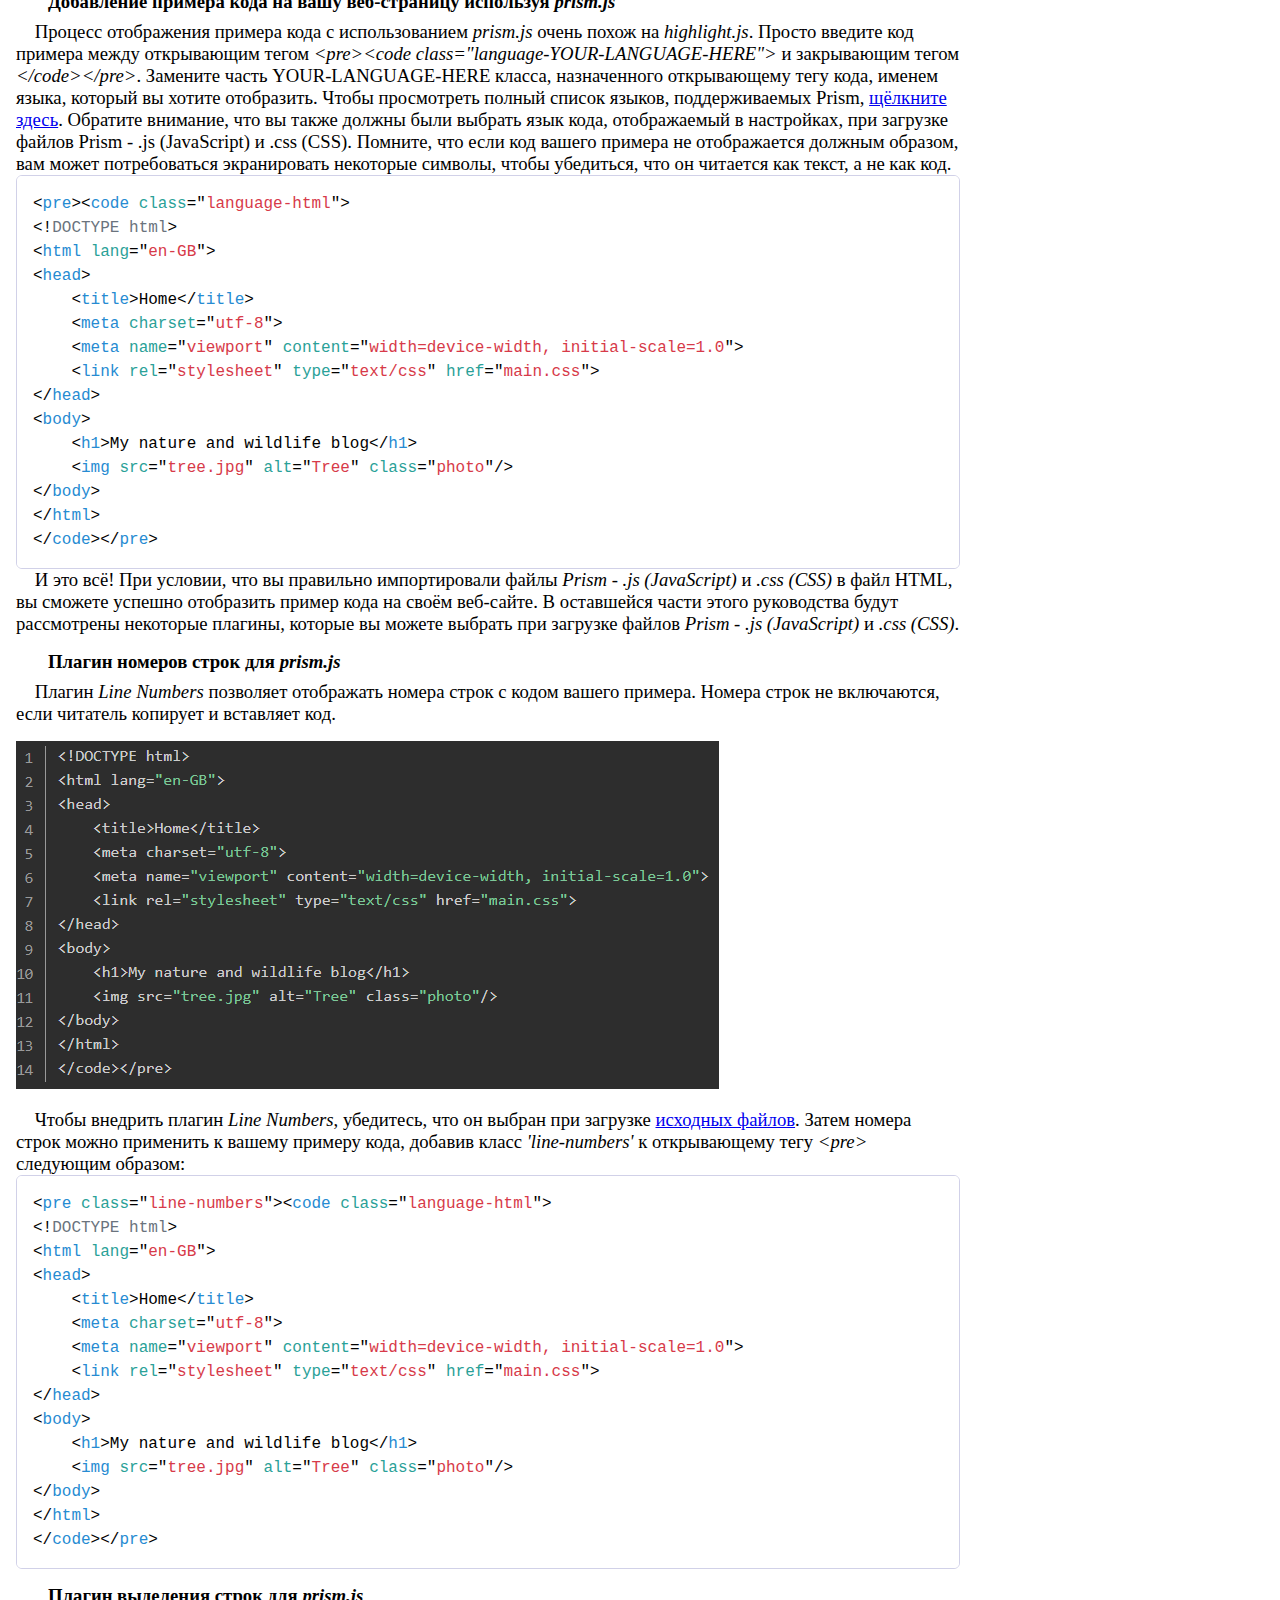
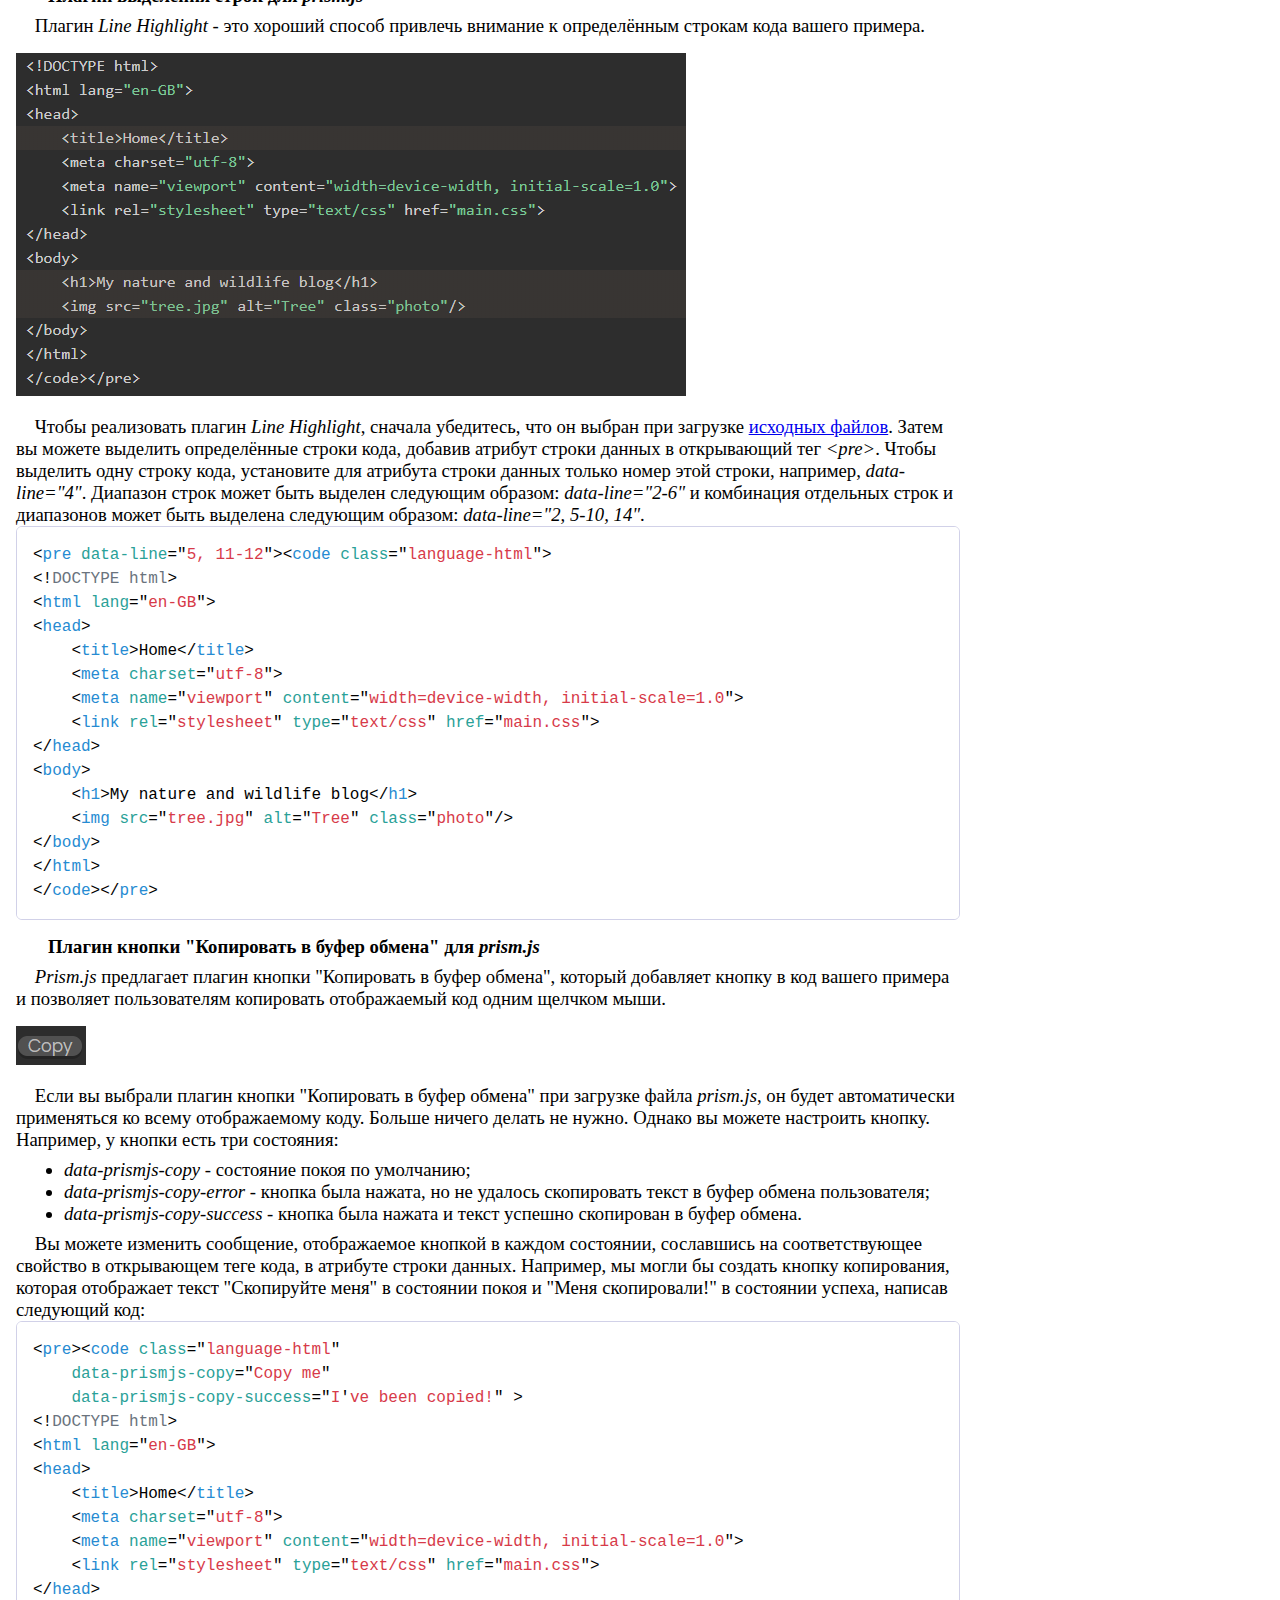
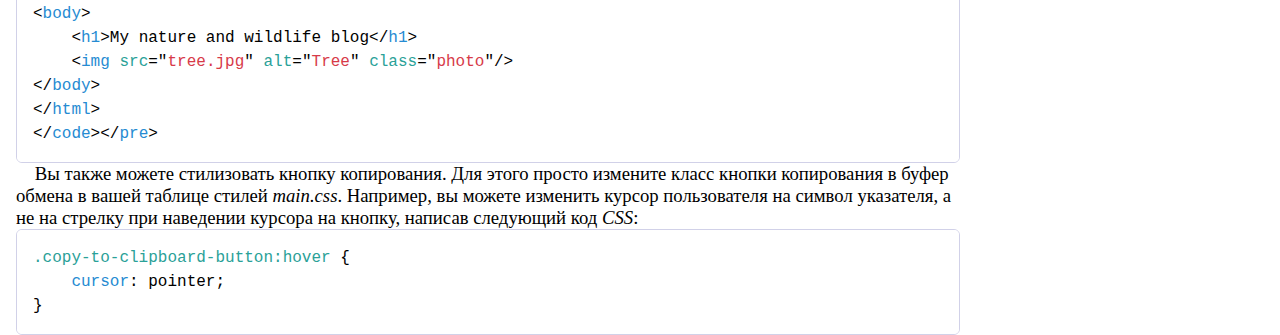
<file: Articles_on_JavaScript/How_to_display_example_code_on_your_website/index.html>
<!DOCTYPE html>
<html lang="en">
    <head>
        <meta charset="UTF-8" />
        <meta http-equiv="X-UA-Compatible" content="IE=edge" />
        <meta name="viewport" content="width=device-width, initial-scale=1.0" />
        <!-- Highlight code of Prism - CSS, js, init js function -->
        <!--<link rel="stylesheet" type="text/css" href="../../assets/prism/prism-my_solarized_light.css" />-->
        <link rel="stylesheet" type="text/css" href="../../assets/prism/prism-my_github.css" />
        <!--<link rel="stylesheet" type="text/css" href="../../assets/prism/prism-my_tomorrow_night.css" />-->
        <script src="../../assets/prism/prism-my.js"></script>
        <!-- CSS Styles -->
        <link rel="stylesheet" href="../../assets/css/style.css" />
        <!-- JavaScript for this site -->
        <script src="../../assets/js/app.js"></script>
        <title>Как отобразить пример кода на вашем сайте</title>
        <!-- https://codersguidebook.com/how-to-build-a-website/display-example-code-on-website -->
    </head>
    <body>
        <div id="container">
            <div id="content">
                <h2><span class="table-nav-item">Как отобразить пример кода</span> на вашем сайте</h2>
                <p>&emsp;В этом руководстве вы узнаете, как отображать код в своём блоге/веб-сайте, который читатели могут легко скопировать и вставить. Мы также расскажем, как настроить внешний вид кода и использовать плагины, такие как нумерация строк и выделение строк.</p>
                <img class="article_image" src="assets/images/display-example-code-on-your-website-using-highlight.png" alt="display-example-code-on-your-website-using-highlight.png" title="display-example-code-on-your-website-using-highlight.png" />
                <img class="article_image" src="assets/images/display-example-code-on-your-website-using-prism.png" alt="display-example-code-on-your-website-using-prism.png" title="display-example-code-on-your-website-using-prism.png" />
                <h2>Отобразить код с помощью <i>highlight.js</i></h2>
                <h3 class="table-nav-item">Использование <i>highlight.js</i> на вашем веб-сайте</h3>
                <p>&emsp;<a href="https://highlightjs.org/" target="_blank">Highlight.js</a> - это пакет JavaScript, который позволяет вам добавлять пример кода на ваши веб-страницы. Highlight.js - это относительно простая программа для подсветки кода, которая не позволяет вам добавлять номера строк или выделять строки кода (см. <i>prism.js</i>); тем не менее, это один из лучших способов понять, как должны отображаться разные языки кода. Highlight.js также поставляется с темами, позволяющими настраивать внешний вид отображаемого кода. Готовые темы включают Android Studio, Github и код Google, поэтому ваш код может эмулировать множество популярных платформ.</p>
                <p>&emsp;Чтобы добавить highlight.js на свою веб-страницу, посетите <a href="https://highlightjs.org/download/" target="_blank">их веб-сайт</a> и скопируйте их готовые ссылки jsdelivrCSS и JavaScript в элемент head вашего HTML-файла.</p>
                <pre>
<code class="language-html">&lt;head&gt;
    &lt;!-- other content of the head element goes here --&gt;
    &lt;link rel=&quot;stylesheet&quot; href=&quot;//cdn.jsdelivr.net/gh/highlightjs/cdn-release@11.3.1/build/styles/default.min.css&quot;&gt;
    &lt;script src=&quot;//cdn.jsdelivr.net/gh/highlightjs/cdn-release@11.3.1/build/highlight.min.js&quot;&gt;&lt;/script&gt;
&lt;/head&gt;</code></pre>
                <p>&emsp;Обратите внимание, как ссылка на таблицу стилей заканчивается на &ldquo;<i>default.min.css</i>&rdquo;. Вы можете изменить тему своего примера кода, заменив слово &ldquo;default&rdquo; любым другим стилем, показанным в <a href="https://highlightjs.org/static/demo/" target="_blank">этой демонстрации</a>. Если имя темы содержит пробелы, убедитесь, что вы заменили их дефисом. Например, если вы хотите использовать тему <i>Base16/Atelier Estuary</i>, замените <i>default.min.css</i> на <i>base16/atelier-estuary.min.css</i>. После внесения этого изменения элемент head будет выглядеть так:</p>
                <pre>
<code class="language-html">&lt;head&gt;
    &lt;!-- other content of the head element goes here --&gt;
    &lt;link rel=&quot;stylesheet&quot; href=&quot;//cdn.jsdelivr.net/gh/highlightjs/cdn-release@11.3.1/build/styles/base16/atelier-estuary.min.css&quot;&gt;
    &lt;script src=&quot;//cdn.jsdelivr.net/gh/highlightjs/cdn-release@11.3.1/build/highlight.min.js&quot;&gt;&lt;/script&gt;
&lt;/head&gt;</code></pre>
                <p>&emsp;После того, как вы добавили ссылки на таблицу стилей CSS и файлы JavaScript, вам нужно написать ещё одну строку кода в элементе head вашей HTML-страницы. Добавьте этот скрипт, чтобы активировать <i>highlight.js</i> и настроить его для работы с вашим примером кода:</p>
                <pre><code class="language-html">&lt;script&gt;hljs.initHighlightingOnLoad();&lt;/script&gt;</code></pre>
                <p>В целом элемент head должен выглядеть так:</p>
                <pre><code class="language-html">&lt;head&gt;
    &lt;!-- other content of the head element goes here --&gt;
    &lt;link rel=&quot;stylesheet&quot; href=&quot;//cdn.jsdelivr.net/gh/highlightjs/cdn-release@11.3.1/build/styles/default.min.css&quot;&gt;
    &lt;script src=&quot;//cdn.jsdelivr.net/gh/highlightjs/cdn-release@11.3.1/build/highlight.min.js&quot;&gt;&lt;/script&gt;
    &lt;script&gt;hljs.initHighlightingOnLoad();&lt;/script&gt;
&lt;/head&gt;</code></pre>
                <h3 class="table-nav-item">Добавление примера кода на вашу веб-страницу используя <i>highlight.js</i></h3>
                <p>&emsp;Как только ваша веб-страница будет оснащена для использования <i>highlight.js</i>, вы можете добавить пример кода, который вы хотите показать своим читателям. Просто напишите пример кода в выбранном вами месте в элементе <i>body</i> вашей HTML-страницы и заключите его в открывающий &lt;pre&gt;&lt;code&gt; и закрывающий &lt;/code&gt;&lt;/pre&gt; теги. Если вам интересно, тег <i>pre</i> относится к предварительно отформатированному тексту, а тег <i>code</i> указывает на раздел кода.</p>
                <p>&emsp;Преимущество использования <i>highlight.js</i> заключается в том, что он может адаптировать свой подход к подсветке для языка программирования, который вы хотите отобразить. Чтобы сообщить <i>highlight.js</i>, какой язык программирования вы используете, добавьте текст &ldquo;language-&rdquo;, за которым следует название языка в качестве класса внутри открывающего тега &lt;code&gt;. Например, вы можете отобразить HTML-код на своей веб-странице следующим образом <i>&lt;code class=&quot;language-html&quot;&gt;</i>:</p>
<pre><code class="language-html">&lt;pre&gt;&lt;code class=&quot;language-html&quot;&gt;
&lt;!DOCTYPE html&gt;
&lt;html lang=&quot;en-GB&quot;&gt;
&lt;head&gt;
    &lt;title&gt;Home&lt;/title&gt;
    &lt;meta charset=&quot;utf-8&quot;&gt;
    &lt;meta name=&quot;viewport&quot; content=&quot;width=device-width, initial-scale=1.0&quot;&gt;
    &lt;link rel=&quot;stylesheet&quot; type=&quot;text/css&quot; href=&quot;main.css&quot;&gt;
&lt;/head&gt;
&lt;body&gt;
    &lt;h1&gt;My nature and wildlife blog&lt;/h1&gt;
    &lt;img src=&quot;tree.jpg&quot; alt=&quot;Tree&quot; class=&quot;photo&quot;/&gt;
&lt;/body&gt;
&lt;/html&gt;
&lt;/code&gt;&lt;/pre&gt;</code></pre>
                <p>Полный список поддерживаемых языков и соответствующих классов можно найти <a href="https://github.com/highlightjs/highlight.js/blob/main/SUPPORTED_LANGUAGES.md" target="_blank">здесь</a>.</p>
				<p class="noteimportant"><span class="table-nav-item"><b>Преобразование спецсимволов в сущности.</b></span> <br />Вы можете заметить, что при загрузке веб-страницы код вашего примера невидим. Вероятно, это связано с тем, что веб-браузер читает код вашего примера как HTML-код, а не как текст. Чтобы решить эту проблему, вы должны преобразовать некоторые символы в вашем примере кода (например: &lt;, &gt;, &amp;, &quot;, &ldquo;, &rdquo;) в сущности. Сущность - это короткая последовательность букв и символов, представляющих пунктуацию. <br />Например: <br />&amp;lt;&emsp;является сущностью для символа&emsp;&lt;&emsp;(знак &quot;меньше&quot;); <br />&amp;gt;&emsp;является сущностью для символа&emsp;&gt;&emsp;(знак &quot;больше&quot;); <br />&amp;amp;&emsp;является сущностью для символа&emsp;&amp;&emsp;(амперсанд); <br />&amp;quot;&emsp;является сущностью для символа&emsp;&quot;&emsp;(двойная кавычка); <br />&amp;ldquo;&emsp;является сущностью для символа&emsp;&ldquo;&emsp;(левая двойная кавычка); <br />&amp;rdquo;&emsp;является сущностью для символа&emsp;&rdquo;&emsp;(правая двойная кавычка). <br />Хотя вы можете пройтись по коду примера и преобразовать каждый символ препинания в сущность один за другим, гораздо более быстрый способ скопировать и вставить код примера в <a href="https://www.freeformatter.com/html-escape.html#ad-output" target="_blank">инструмент экранирования HTML (freeformatter.com)</a>. После экранирования кода примера вы можете скопировать его обратно в HTML-файл между открывающим и закрывающим тегами <i>&lt;pre&gt;&lt;code&gt;код примера&lt;/code&gt;&lt;/pre&gt;</i>, теперь код должен отображаться правильно.
				</p>
                <h2>Отображение кода с помощью <i>prism.js</i> и его плагинов</h2>
                <img class="article_image" src="assets/images/prism-code-highlighting.png" alt="prism-code-highlighting.png" title="prism-code-highlighting.png" />
                <h3 class="table-nav-item">Использование <i>prism.js</i> на вашей веб-странице</h3>
                <p>&emsp;Альтернативным средством подсветки синтаксиса для <i>highlight.js</i> является <i>prism.js</i>. У <i>prism.js</i> меньше доступных тем, чем у <i>highlight.js</i>; тем не менее, он предлагает множество полезных плагинов, которые помогут сделать код вашего примера интерактивным. Чтобы использовать <i>prism.js</i>, вы должны сначала посетить <a href="https://prismjs.com/download.html#themes=prism-tomorrow&languages=markup+css+clike+javascript" target="_blank">их веб-сайт</a> и загрузить файл javascript и файл CSS. На странице загрузки <i>prism.js</i> вы найдете множество вариантов настройки файлов javascript и CSS. Количество вариантов может быть ошеломляющим, но есть только пара опций, которые вам нужно изменить, поэтому это не так сложно, как может показаться.</p>
                <p>&emsp;Вы можете оставить уровень сжатия на &laquo;Minified version&raquo; и ядро ​​на &laquo;Core&raquo;, но вы можете изменить тему. Вы можете проверить, как различные темы изменяют внешний вид кода примера внизу страницы. После того, как вы выбрали свою любимую тему, перейдите в раздел &laquo;Языки&raquo;. Выбора по умолчанию (разметка, CSS, C-подобный и JavaScript) должно быть достаточно; тем не менее, не стесняйтесь отмечать другие языки из списка, если вы видите другие, которые хотите отобразить. Наконец, мы подошли к плагинам. Вскоре мы обсудим некоторые из самых популярных плагинов, но пока можно оставить этот раздел пустым.</p>
                <p>&emsp;После того, как вы выбрали свои предпочтения, вы можете загрузить файлы JS и CSS, используя кнопки внизу страницы. Храните загрузки в папке, где хранятся файлы вашего веб-сайта, и используйте имена файлов <i>prism.js</i> и <i>prism.css</i> соответственно.</p>
                <p>&emsp;Чтобы использовать <i>prism.js</i> на веб-странице, вам необходимо импортировать файлы CSS и JavaScript в элемент заголовка HTML-документа. В целом элемент head HTML-файла должен выглядеть так:</p>
<pre><code class="language-html">&lt;head&gt;
    &lt;!-- other content of the head element goes here --&gt;
    &lt;link rel=&quot;stylesheet&quot; type=&quot;text/css&quot; href=&quot;prism.css&quot;&gt;
    &lt;script src=&quot;prism.js&quot;&gt;&lt;/script&gt;
&lt;/head&gt;</code></pre>
            <p>&emsp;Теперь, когда элемент head настроен, вы готовы добавить пример кода на свою веб-страницу.</p>
            <h3 class="table-nav-item">Добавление примера кода на вашу веб-страницу используя <i>prism.js</i></h3>
            <p>&emsp;Процесс отображения примера кода с использованием <i>prism.js</i> очень похож на <i>highlight.js</i>. Просто введите код примера между открывающим тегом <i>&lt;pre&gt;&lt;code class=&quot;language-YOUR-LANGUAGE-HERE&quot;&gt;</i> и закрывающим тегом <i>&lt;/code&gt;&lt;/pre&gt;</i>. Замените часть YOUR-LANGUAGE-HERE класса, назначенного открывающему тегу кода, именем языка, который вы хотите отобразить. Чтобы просмотреть полный список языков, поддерживаемых Prism, <a href="https://prismjs.com/index.html#supported-languages" target="_blank">щёлкните здесь</a>. Обратите внимание, что вы также должны были выбрать язык кода, отображаемый в настройках, при загрузке файлов Prism - .js (JavaScript) и .css (CSS)</a>. Помните, что если код вашего примера не отображается должным образом, вам может потребоваться экранировать некоторые символы, чтобы убедиться, что он читается как текст, а не как код.</p>
<pre><code class="language-html">&lt;pre&gt;&lt;code class=&quot;language-html&quot;&gt;
&lt;!DOCTYPE html&gt;
&lt;html lang=&quot;en-GB&quot;&gt;
&lt;head&gt;
    &lt;title&gt;Home&lt;/title&gt;
    &lt;meta charset=&quot;utf-8&quot;&gt;
    &lt;meta name=&quot;viewport&quot; content=&quot;width=device-width, initial-scale=1.0&quot;&gt;
    &lt;link rel=&quot;stylesheet&quot; type=&quot;text/css&quot; href=&quot;main.css&quot;&gt;
&lt;/head&gt;
&lt;body&gt;
    &lt;h1&gt;My nature and wildlife blog&lt;/h1&gt;
    &lt;img src=&quot;tree.jpg&quot; alt=&quot;Tree&quot; class=&quot;photo&quot;/&gt;
&lt;/body&gt;
&lt;/html&gt;
&lt;/code&gt;&lt;/pre&gt;</code></pre>
			<p>&emsp;И это всё! При условии, что вы правильно импортировали файлы <i>Prism - .js (JavaScript)</i> и <i>.css (CSS)</i> в файл HTML, вы сможете успешно отобразить пример кода на своём веб-сайте. В оставшейся части этого руководства будут рассмотрены некоторые плагины, которые вы можете выбрать при загрузке файлов <i>Prism - .js (JavaScript)</i> и <i>.css (CSS)</i>.</p>
			<h3 class="table-nav-item">Плагин номеров строк для <i>prism.js</i></h3>
			<p>&emsp;Плагин <i>Line Numbers</i> позволяет отображать номера строк с кодом вашего примера. Номера строк не включаются, если читатель копирует и вставляет код.</p>
			<img class="article_image" src="assets/images/prism-line-numbers-plugin.png" alt="prism-line-numbers-plugin.png" title="prism-line-numbers-plugin.png" />
			<p>&emsp;Чтобы внедрить плагин <i>Line Numbers</i>, убедитесь, что он выбран при загрузке <a href="https://prismjs.com/download.html#themes=prism-tomorrow&languages=markup+css+clike+javascript" target="_blank">исходных файлов</a>. Затем номера строк можно применить к вашему примеру кода, добавив класс <i>&apos;line-numbers&apos;</i> к открывающему тегу <i>&lt;pre&gt;</i> следующим образом:</p>
<pre><code class="language-html">&lt;pre class=&quot;line-numbers&quot;&gt;&lt;code class=&quot;language-html&quot;&gt;
&lt;!DOCTYPE html&gt;
&lt;html lang=&quot;en-GB&quot;&gt;
&lt;head&gt;
    &lt;title&gt;Home&lt;/title&gt;
    &lt;meta charset=&quot;utf-8&quot;&gt;
    &lt;meta name=&quot;viewport&quot; content=&quot;width=device-width, initial-scale=1.0&quot;&gt;
    &lt;link rel=&quot;stylesheet&quot; type=&quot;text/css&quot; href=&quot;main.css&quot;&gt;
&lt;/head&gt;
&lt;body&gt;
    &lt;h1&gt;My nature and wildlife blog&lt;/h1&gt;
    &lt;img src=&quot;tree.jpg&quot; alt=&quot;Tree&quot; class=&quot;photo&quot;/&gt;
&lt;/body&gt;
&lt;/html&gt;
&lt;/code&gt;&lt;/pre&gt;</code></pre>
			<h3 class="table-nav-item">Плагин выделения строк для <i>prism.js</i></h3>
			<p>&emsp;Плагин <i>Line Highlight</i> - это хороший способ привлечь внимание к определённым строкам кода вашего примера.</p>
			<img class="article_image" src="assets/images/prism-highlight-plugin.png" alt="prism-highlight-plugin.png" title="prism-highlight-plugin.png" />
			<p>&emsp;Чтобы реализовать плагин <i>Line Highlight</i>, сначала убедитесь, что он выбран при загрузке <a href="https://prismjs.com/download.html#themes=prism-tomorrow&languages=markup+css+clike+javascript" target="_blank">исходных файлов</a>. Затем вы можете выделить определённые строки кода, добавив атрибут строки данных в открывающий тег <i>&lt;pre&gt;</i>. Чтобы выделить одну строку кода, установите для атрибута строки данных только номер этой строки, например, <i>data-line=&quot;4&quot;</i>. Диапазон строк может быть выделен следующим образом: <i>data-line=&quot;2-6&quot;</i> и комбинация отдельных строк и диапазонов может быть выделена следующим образом: <i>data-line=&quot;2, 5-10, 14&quot;</i>.</p>
<pre><code class="language-html">&lt;pre data-line=&quot;5, 11-12&quot;&gt;&lt;code class=&quot;language-html&quot;&gt;
&lt;!DOCTYPE html&gt;
&lt;html lang=&quot;en-GB&quot;&gt;
&lt;head&gt;
	&lt;title&gt;Home&lt;/title&gt;
	&lt;meta charset=&quot;utf-8&quot;&gt;
	&lt;meta name=&quot;viewport&quot; content=&quot;width=device-width, initial-scale=1.0&quot;&gt;
	&lt;link rel=&quot;stylesheet&quot; type=&quot;text/css&quot; href=&quot;main.css&quot;&gt;
&lt;/head&gt;
&lt;body&gt;
	&lt;h1&gt;My nature and wildlife blog&lt;/h1&gt;
	&lt;img src=&quot;tree.jpg&quot; alt=&quot;Tree&quot; class=&quot;photo&quot;/&gt;
&lt;/body&gt;
&lt;/html&gt;
&lt;/code&gt;&lt;/pre&gt;</code></pre>
			<h3 class="table-nav-item">Плагин кнопки &quot;Копировать в буфер обмена&quot; для <i>prism.js</i></h3>
			<p>&emsp;<i>Prism.js</i> предлагает плагин кнопки &quot;Копировать в буфер обмена&quot;, который добавляет кнопку в код вашего примера и позволяет пользователям копировать отображаемый код одним щелчком мыши.</p>
			<img class="article_image" src="assets/images/prism-code-highlight-copy-clipboard.png" alt="prism-code-highlight-copy-clipboard.png" title="prism-code-highlight-copy-clipboard.png" />
			<p>&emsp;Если вы выбрали плагин кнопки &quot;Копировать в буфер обмена&quot; при загрузке файла <i>prism.js</i>, он будет автоматически применяться ко всему отображаемому коду. Больше ничего делать не нужно. Однако вы можете настроить кнопку. Например, у кнопки есть три состояния:</p>
			<ul class="list-item-in-article">
				<li><i>data-prismjs-copy</i> - состояние покоя по умолчанию;</li>
				<li><i>data-prismjs-copy-error</i> - кнопка была нажата, но не удалось скопировать текст в буфер обмена пользователя;</li>
				<li><i>data-prismjs-copy-success</i> - кнопка была нажата и текст успешно скопирован в буфер обмена.</li>
			</ul>
			<p>&emsp;Вы можете изменить сообщение, отображаемое кнопкой в каждом состоянии, сославшись на соответствующее свойство в открывающем теге кода, в атрибуте строки данных. Например, мы могли бы создать кнопку копирования, которая отображает текст &quot;Скопируйте меня&quot; в состоянии покоя и &quot;Меня скопировали!&quot; в состоянии успеха, написав следующий код:</p>
<pre><code class="language-html" data-prismjs-copy="Скопируйте меня" data-prismjs-copy-success="Меня скопировали!">&lt;pre&gt;&lt;code class=&quot;language-html&quot;
    data-prismjs-copy=&quot;Сopy me&quot;
    data-prismjs-copy-success=&quot;I've been copied!&quot; &gt;
&lt;!DOCTYPE html&gt;
&lt;html lang=&quot;en-GB&quot;&gt;
&lt;head&gt;
	&lt;title&gt;Home&lt;/title&gt;
	&lt;meta charset=&quot;utf-8&quot;&gt;
	&lt;meta name=&quot;viewport&quot; content=&quot;width=device-width, initial-scale=1.0&quot;&gt;
	&lt;link rel=&quot;stylesheet&quot; type=&quot;text/css&quot; href=&quot;main.css&quot;&gt;
&lt;/head&gt;
&lt;body&gt;
	&lt;h1&gt;My nature and wildlife blog&lt;/h1&gt;
	&lt;img src=&quot;tree.jpg&quot; alt=&quot;Tree&quot; class=&quot;photo&quot;/&gt;
&lt;/body&gt;
&lt;/html&gt;
&lt;/code&gt;&lt;/pre&gt;</code></pre>
			<p>&emsp;Вы также можете стилизовать кнопку копирования. Для этого просто измените класс кнопки копирования в буфер обмена в вашей таблице стилей <i>main.css</i>. Например, вы можете изменить курсор пользователя на символ указателя, а не на стрелку при наведении курсора на кнопку, написав следующий код <i>CSS</i>:</p>
<pre><code class="language-css">.copy-to-clipboard-button:hover {
    cursor: pointer;
}</code></pre>
            </div>
            <div id="table-of-content">
                <h2>Содержимое статьи</h2>
            </div>
        </div>
    </body>
</html>
</file>
<file: assets/prism/prism-my_solarized_light.css>
/* PrismJS 1.27.0
https://prismjs.com/download.html#themes=prism-solarizedlight&languages=markup+css+clike+javascript+java&plugins=line-highlight+line-numbers+toolbar+copy-to-clipboard */
code[class*=language-],pre[class*=language-]{color:#657b83;font-family:Consolas,Monaco,'Andale Mono','Ubuntu Mono',monospace;font-size:1em;text-align:left;white-space:pre;word-spacing:normal;word-break:normal;word-wrap:normal;line-height:1.5;-moz-tab-size:4;-o-tab-size:4;tab-size:4;-webkit-hyphens:none;-moz-hyphens:none;-ms-hyphens:none;hyphens:none}code[class*=language-] ::-moz-selection,code[class*=language-]::-moz-selection,pre[class*=language-] ::-moz-selection,pre[class*=language-]::-moz-selection{background:#073642}code[class*=language-] ::selection,code[class*=language-]::selection,pre[class*=language-] ::selection,pre[class*=language-]::selection{background:#073642}pre[class*=language-]{padding:1em;margin:0 0;overflow:auto;border-radius:.3em}:not(pre)>code[class*=language-],pre[class*=language-]{background-color:#fdf6e3}:not(pre)>code[class*=language-]{padding:.1em;border-radius:.3em}.token.cdata,.token.comment,.token.doctype,.token.prolog{color:#93a1a1}.token.punctuation{color:#586e75}.token.namespace{opacity:.7}.token.boolean,.token.constant,.token.deleted,.token.number,.token.property,.token.symbol,.token.tag{color:#268bd2}.token.attr-name,.token.builtin,.token.char,.token.inserted,.token.selector,.token.string,.token.url{color:#2aa198}.token.entity{color:#657b83;background:#eee8d5}.token.atrule,.token.attr-value,.token.keyword{color:#859900}.token.class-name,.token.function{color:#b58900}.token.important,.token.regex,.token.variable{color:#cb4b16}.token.bold,.token.important{font-weight:700}.token.italic{font-style:italic}.token.entity{cursor:help}
pre[data-line]{position:relative;padding:1em 0 1em 3em}.line-highlight{position:absolute;left:0;right:0;padding:inherit 0;margin-top:1em;background:hsla(24,20%,50%,.08);background:linear-gradient(to right,hsla(24,20%,50%,.1) 70%,hsla(24,20%,50%,0));pointer-events:none;line-height:inherit;white-space:pre}@media print{.line-highlight{-webkit-print-color-adjust:exact;color-adjust:exact}}.line-highlight:before,.line-highlight[data-end]:after{content:attr(data-start);position:absolute;top:.4em;left:.6em;min-width:1em;padding:0 .5em;background-color:hsla(24,20%,50%,.4);color:#f4f1ef;font:bold 65%/1.5 sans-serif;text-align:center;vertical-align:.3em;border-radius:999px;text-shadow:none;box-shadow:0 1px #fff}.line-highlight[data-end]:after{content:attr(data-end);top:auto;bottom:.4em}.line-numbers .line-highlight:after,.line-numbers .line-highlight:before{content:none}pre[id].linkable-line-numbers span.line-numbers-rows{pointer-events:all}pre[id].linkable-line-numbers span.line-numbers-rows>span:before{cursor:pointer}pre[id].linkable-line-numbers span.line-numbers-rows>span:hover:before{background-color:rgba(128,128,128,.2)}
pre[class*=language-].line-numbers{position:relative;padding-left:3.8em;counter-reset:linenumber}pre[class*=language-].line-numbers>code{position:relative;white-space:inherit}.line-numbers .line-numbers-rows{position:absolute;pointer-events:none;top:0;font-size:100%;left:-3.8em;width:3em;letter-spacing:-1px;border-right:1px solid #999;-webkit-user-select:none;-moz-user-select:none;-ms-user-select:none;user-select:none}.line-numbers-rows>span{display:block;counter-increment:linenumber}.line-numbers-rows>span:before{content:counter(linenumber);color:#999;display:block;padding-right:.8em;text-align:right}
div.code-toolbar{position:relative;display:block;border: 1px solid #d1d1e8;border-radius: 6px;margin-left: 1rem;}div.code-toolbar>.toolbar{position:absolute;z-index:10;top:.3em;right:.2em;transition:opacity .3s ease-in-out;opacity:0}div.code-toolbar:hover>.toolbar{opacity:1}div.code-toolbar:focus-within>.toolbar{opacity:1}div.code-toolbar>.toolbar>.toolbar-item{display:inline-block}div.code-toolbar>.toolbar>.toolbar-item>a{cursor:pointer}div.code-toolbar>.toolbar>.toolbar-item>button{background:0 0;border:0;color:inherit;font:inherit;line-height:normal;overflow:visible;padding:0;-webkit-user-select:none;-moz-user-select:none;-ms-user-select:none}div.code-toolbar>.toolbar>.toolbar-item>a,div.code-toolbar>.toolbar>.toolbar-item>button,div.code-toolbar>.toolbar>.toolbar-item>span{color:#bbb;font-size:.8em;padding:0 .5em;background:#f5f2f0;background:rgba(224,224,224,.2);box-shadow:0 2px 0 0 rgba(0,0,0,.2);border-radius:.5em}div.code-toolbar>.toolbar>.toolbar-item>a:focus,div.code-toolbar>.toolbar>.toolbar-item>a:hover,div.code-toolbar>.toolbar>.toolbar-item>button:focus,div.code-toolbar>.toolbar>.toolbar-item>button:hover,div.code-toolbar>.toolbar>.toolbar-item>span:focus,div.code-toolbar>.toolbar>.toolbar-item>span:hover{color:inherit;text-decoration:none}
</file>
<file: assets/prism/prism-my_github.css>
/* PrismJS 1.27.0
https://prismjs.com/download.html#themes=prism-solarizedlight&languages=markup+css+clike+javascript+java&plugins=line-highlight+line-numbers+toolbar+copy-to-clipboard */
code[class*=language-],pre[class*=language-]{color:#000;font-family:Consolas,Monaco,'Andale Mono','Ubuntu Mono',monospace;font-size:1em;text-align:left;white-space:pre-wrap;word-spacing:normal;word-break:normal;word-wrap:normal;line-height:1.5;-moz-tab-size:4;-o-tab-size:4;tab-size:4;-webkit-hyphens:none;-moz-hyphens:none;-ms-hyphens:none;hyphens:none}code[class*=language-] ::-moz-selection,code[class*=language-]::-moz-selection,pre[class*=language-] ::-moz-selection,pre[class*=language-]::-moz-selection{background:#a9d4f3}code[class*=language-] ::selection,code[class*=language-]::selection,pre[class*=language-] ::selection,pre[class*=language-]::selection{background:#a9d4f3}pre[class*=language-]{padding:1em;margin:0 0;overflow:auto;border-radius:.3em}:not(pre)>code[class*=language-],pre[class*=language-]{background-color:#fff}:not(pre)>code[class*=language-]{padding:.1em;border-radius:.3em}.token.cdata,.token.comment,.token.doctype,.token.prolog{color:#6a737d}.token.punctuation{color:#000}.token.namespace{opacity:.7}.token.boolean,.token.constant,.token.deleted,.token.number,.token.property,.token.symbol,.token.tag{color:#268bd2}.token.attr-name,.token.builtin,.token.char,.token.inserted,.token.selector,.token.string,.token.url{color:#2aa198}.token.entity{color:#000;background:#eee8d5}.token.atrule,.token.attr-value,.token.keyword{color:#d73a49}.token.class-name,.token.function{color:#6f42c1}.token.important,.token.regex,.token.variable{color:#cb4b16}.token.bold,.token.important{font-weight:700}.token.italic{font-style:italic}.token.entity{cursor:help}
pre[data-line]{position:relative;padding:1em 0 1em 3em}.line-highlight{position:absolute;left:0;right:0;padding:inherit 0;margin-top:1em;background:hsla(24,20%,50%,.08);background:linear-gradient(to right,hsla(24,20%,50%,.1) 70%,hsla(24,20%,50%,0));pointer-events:none;line-height:inherit;white-space:pre-wrap}@media print{.line-highlight{-webkit-print-color-adjust:exact;color-adjust:exact}}.line-highlight:before,.line-highlight[data-end]:after{content:attr(data-start);position:absolute;top:.4em;left:.6em;min-width:1em;padding:0 .5em;background-color:hsla(24,20%,50%,.4);color:#f4f1ef;font:bold 65%/1.5 sans-serif;text-align:center;vertical-align:.3em;border-radius:999px;text-shadow:none;box-shadow:0 1px #fff}.line-highlight[data-end]:after{content:attr(data-end);top:auto;bottom:.4em}.line-numbers .line-highlight:after,.line-numbers .line-highlight:before{content:none}pre[id].linkable-line-numbers span.line-numbers-rows{pointer-events:all}pre[id].linkable-line-numbers span.line-numbers-rows>span:before{cursor:pointer}pre[id].linkable-line-numbers span.line-numbers-rows>span:hover:before{background-color:rgba(128,128,128,.2)}
pre[class*=language-].line-numbers{position:relative;padding-left:3.8em;counter-reset:linenumber}pre[class*=language-].line-numbers>code{position:relative;white-space:inherit}.line-numbers .line-numbers-rows{position:absolute;pointer-events:none;top:0;font-size:100%;left:-3.8em;width:3em;letter-spacing:-1px;border-right:1px solid #999;-webkit-user-select:none;-moz-user-select:none;-ms-user-select:none;user-select:none}.line-numbers-rows>span{display:block;counter-increment:linenumber}.line-numbers-rows>span:before{content:counter(linenumber);color:#999;display:block;padding-right:.8em;text-align:right}
div.code-toolbar{position:relative;display:block;border: 1px solid #d1d1e8;border-radius: 6px;margin-left: 1rem;}div.code-toolbar>.toolbar{position:absolute;z-index:10;top:.3em;right:.2em;transition:opacity .3s ease-in-out;opacity:0}div.code-toolbar:hover>.toolbar{opacity:1}div.code-toolbar:focus-within>.toolbar{opacity:1}div.code-toolbar>.toolbar>.toolbar-item{display:inline-block}div.code-toolbar>.toolbar>.toolbar-item>a{cursor:pointer}div.code-toolbar>.toolbar>.toolbar-item>button{background:0 0;border:0;color:inherit;font:inherit;line-height:normal;overflow:visible;padding:0;-webkit-user-select:none;-moz-user-select:none;-ms-user-select:none}div.code-toolbar>.toolbar>.toolbar-item>a,div.code-toolbar>.toolbar>.toolbar-item>button,div.code-toolbar>.toolbar>.toolbar-item>span{color:#bbb;font-size:.8em;padding:0 .5em;background:#f5f2f0;background:rgba(224,224,224,.2);box-shadow:0 2px 0 0 rgba(0,0,0,.2);border-radius:.5em}div.code-toolbar>.toolbar>.toolbar-item>a:focus,div.code-toolbar>.toolbar>.toolbar-item>a:hover,div.code-toolbar>.toolbar>.toolbar-item>button:focus,div.code-toolbar>.toolbar>.toolbar-item>button:hover,div.code-toolbar>.toolbar>.toolbar-item>span:focus,div.code-toolbar>.toolbar>.toolbar-item>span:hover{color:inherit;text-decoration:none}
</file>
<file: assets/prism/prism-my_tomorrow_night.css>
/* PrismJS 1.27.0
https://prismjs.com/download.html#themes=prism-tomorrow&languages=markup+css+clike+javascript+java&plugins=line-highlight+line-numbers+toolbar+copy-to-clipboard */
code[class*=language-],pre[class*=language-]{color:#ccc;background:0 0;font-family:Consolas,Monaco,'Andale Mono','Ubuntu Mono',monospace;font-size:1em;text-align:left;white-space:pre;word-spacing:normal;word-break:normal;word-wrap:normal;line-height:1.5;-moz-tab-size:4;-o-tab-size:4;tab-size:4;-webkit-hyphens:none;-moz-hyphens:none;-ms-hyphens:none;hyphens:none}pre[class*=language-]{padding:1em;margin:0 0;overflow:auto;border-radius:.3em}:not(pre)>code[class*=language-],pre[class*=language-]{background:#2d2d2d;}:not(pre)>code[class*=language-]{padding:.1em;border-radius:.3em;white-space:normal}.token.block-comment,.token.cdata,.token.comment,.token.doctype,.token.prolog{color:#999}.token.punctuation{color:#ccc}.token.attr-name,.token.deleted,.token.namespace,.token.tag{color:#e2777a}.token.function-name{color:#6196cc}.token.boolean,.token.function,.token.number{color:#f08d49}.token.class-name,.token.constant,.token.property,.token.symbol{color:#f8c555}.token.atrule,.token.builtin,.token.important,.token.keyword,.token.selector{color:#cc99cd}.token.attr-value,.token.char,.token.regex,.token.string,.token.variable{color:#7ec699}.token.entity,.token.operator,.token.url{color:#67cdcc}.token.bold,.token.important{font-weight:700}.token.italic{font-style:italic}.token.entity{cursor:help}.token.inserted{color:green}
pre[data-line]{position:relative;padding:1em 0 1em 3em}.line-highlight{position:absolute;left:0;right:0;padding:inherit 0;margin-top:1em;background:hsla(24,20%,50%,.08);background:linear-gradient(to right,hsla(24,20%,50%,.1) 70%,hsla(24,20%,50%,0));pointer-events:none;line-height:inherit;white-space:pre}@media print{.line-highlight{-webkit-print-color-adjust:exact;color-adjust:exact}}.line-highlight:before,.line-highlight[data-end]:after{content:attr(data-start);position:absolute;top:.4em;left:.6em;min-width:1em;padding:0 .5em;background-color:hsla(24,20%,50%,.4);color:#f4f1ef;font:bold 65%/1.5 sans-serif;text-align:center;vertical-align:.3em;border-radius:999px;text-shadow:none;box-shadow:0 1px #fff}.line-highlight[data-end]:after{content:attr(data-end);top:auto;bottom:.4em}.line-numbers .line-highlight:after,.line-numbers .line-highlight:before{content:none}pre[id].linkable-line-numbers span.line-numbers-rows{pointer-events:all}pre[id].linkable-line-numbers span.line-numbers-rows>span:before{cursor:pointer}pre[id].linkable-line-numbers span.line-numbers-rows>span:hover:before{background-color:rgba(128,128,128,.2)}
pre[class*=language-].line-numbers{position:relative;padding-left:3.8em;counter-reset:linenumber}pre[class*=language-].line-numbers>code{position:relative;white-space:inherit}.line-numbers .line-numbers-rows{position:absolute;pointer-events:none;top:0;font-size:100%;left:-3.8em;width:3em;letter-spacing:-1px;border-right:1px solid #999;-webkit-user-select:none;-moz-user-select:none;-ms-user-select:none;user-select:none}.line-numbers-rows>span{display:block;counter-increment:linenumber}.line-numbers-rows>span:before{content:counter(linenumber);color:#999;display:block;padding-right:.8em;text-align:right}
div.code-toolbar{position:relative;display:block;border: 1px solid #d1d1e8;border-radius: 6px;margin-left: 1rem;}div.code-toolbar>.toolbar{position:absolute;z-index:10;top:.3em;right:.2em;transition:opacity .3s ease-in-out;opacity:0}div.code-toolbar:hover>.toolbar{opacity:1}div.code-toolbar:focus-within>.toolbar{opacity:1}div.code-toolbar>.toolbar>.toolbar-item{display:inline-block}div.code-toolbar>.toolbar>.toolbar-item>a{cursor:pointer}div.code-toolbar>.toolbar>.toolbar-item>button{background:0 0;border:0;color:inherit;font:inherit;line-height:normal;overflow:visible;padding:0;-webkit-user-select:none;-moz-user-select:none;-ms-user-select:none}div.code-toolbar>.toolbar>.toolbar-item>a,div.code-toolbar>.toolbar>.toolbar-item>button,div.code-toolbar>.toolbar>.toolbar-item>span{color:#bbb;font-size:.8em;padding:0 .5em;background:#f5f2f0;background:rgba(224,224,224,.2);box-shadow:0 2px 0 0 rgba(0,0,0,.2);border-radius:.5em}div.code-toolbar>.toolbar>.toolbar-item>a:focus,div.code-toolbar>.toolbar>.toolbar-item>a:hover,div.code-toolbar>.toolbar>.toolbar-item>button:focus,div.code-toolbar>.toolbar>.toolbar-item>button:hover,div.code-toolbar>.toolbar>.toolbar-item>span:focus,div.code-toolbar>.toolbar>.toolbar-item>span:hover{color:inherit;text-decoration:none}
</file>
<file: assets/css/style.css>
/* Resets */
* {
	margin: 0;
	padding: 0;
	box-sizing: border-box;
}

/* Плавный переход по странице */
html {
	scroll-behavior: smooth;
}

p {
	font-size: 1.17rem;
	padding-left: 1rem;
}

h2, h3, h4 {
	padding-left: 3rem;
	padding-top: 1rem;
	padding-bottom: 0.5rem;
}

.article_image {
	margin: 0 auto;
	/*max-height: 400px;*/
	max-width: 100%;
	padding-left: 1rem;
	padding-top: 1rem;
	padding-bottom: 1rem;
}

#container {
	display: flex;
	justify-content: space-around;
	align-items: flex-start;
}

#content {
	width: 75vw;
}
/*
#content div {
	height: 100vh;
}*/

#table-of-content {
	width: 25vw;
	/* these two lines will do the trick */
	position: sticky;
	top: 0;
	padding-left: 1.5rem;
}

#table-of-content h2 {
	padding-left: 1rem;
}

/* Класс стиля для ссылки <a></a>, которая добавляется в JavaScript файле.
Ссылка <a></a> нужна для отступа сверху при переходе по ссылке. */
.offset-anchor {
	display: block;
	position: relative;
	top: -50px;
	visibility: hidden;
}

/* Класс стиля для списка статей. */
.list-item-articles {
	padding-left: 2rem;
}

/* Класс стиля для списка в статье */
.list-item-in-article {
	font-size: 1.17rem;
	margin-top: 0.5rem;
	margin-bottom: 0.5rem;
	padding-left: 4rem;
}

/* Класс стиля для названия класса, названия метода. */
.name-class, .name-method {
	color: blue;
	font-style: italic;
}

/* Класс стиля для названия файла, названия папки. */
.name-file, .name-folder {
	color: #d73a49;
	font-style: italic;
}

/* Класс стиля для названия определения. */
.name-definition {
	color: #268bd2;
	font-style: italic;
}

/* Класс стиля для предупреждения */
/*.warning {
	border-radius: 15px;
	border: 2px solid #d1d1e8;
	margin-left: 1rem;
	padding-left: 1rem;
	background-color: #fcf0a3;
}*/

/* Класс стиля для совета */
.notetip {
	background-color: #dfd;
	background-image: url(../images/tip.png);
	margin: 1rem;
	width: 98%;
	min-height: 40px;
	text-align: justify;
	vertical-align: middle;
	border-collapse: collapse;
	padding: 15px 20px 15px 80px;
	background-position: 20px 50%;
	background-repeat: no-repeat;
	border-radius: 20px;
}

/* Стиль класса для классического замечания */
.noteclassic {
	background-color: #eef;
	background-image: url(../images/note.png);
	margin: 1rem;
	width: 98%;
	min-height: 40px;
	text-align: justify;
	vertical-align: middle;
	border-collapse: collapse;
	padding: 15px 20px 15px 80px;
	background-position: 20px 50%;
	background-repeat: no-repeat;
	border-radius: 20px;
}

/* Стиль класса для важного замечания */
.noteimportant {
	background-color: #ffc;
	background-image: url(../images/important.png);
	margin: 1rem;
	width: 98%;
	min-height: 40px;
	text-align: justify;
	vertical-align: middle;
	border-collapse: collapse;
	padding: 15px 20px 15px 80px;
	background-position: 20px 50%;
	background-repeat: no-repeat;
	border-radius: 20px;
}
</file>
